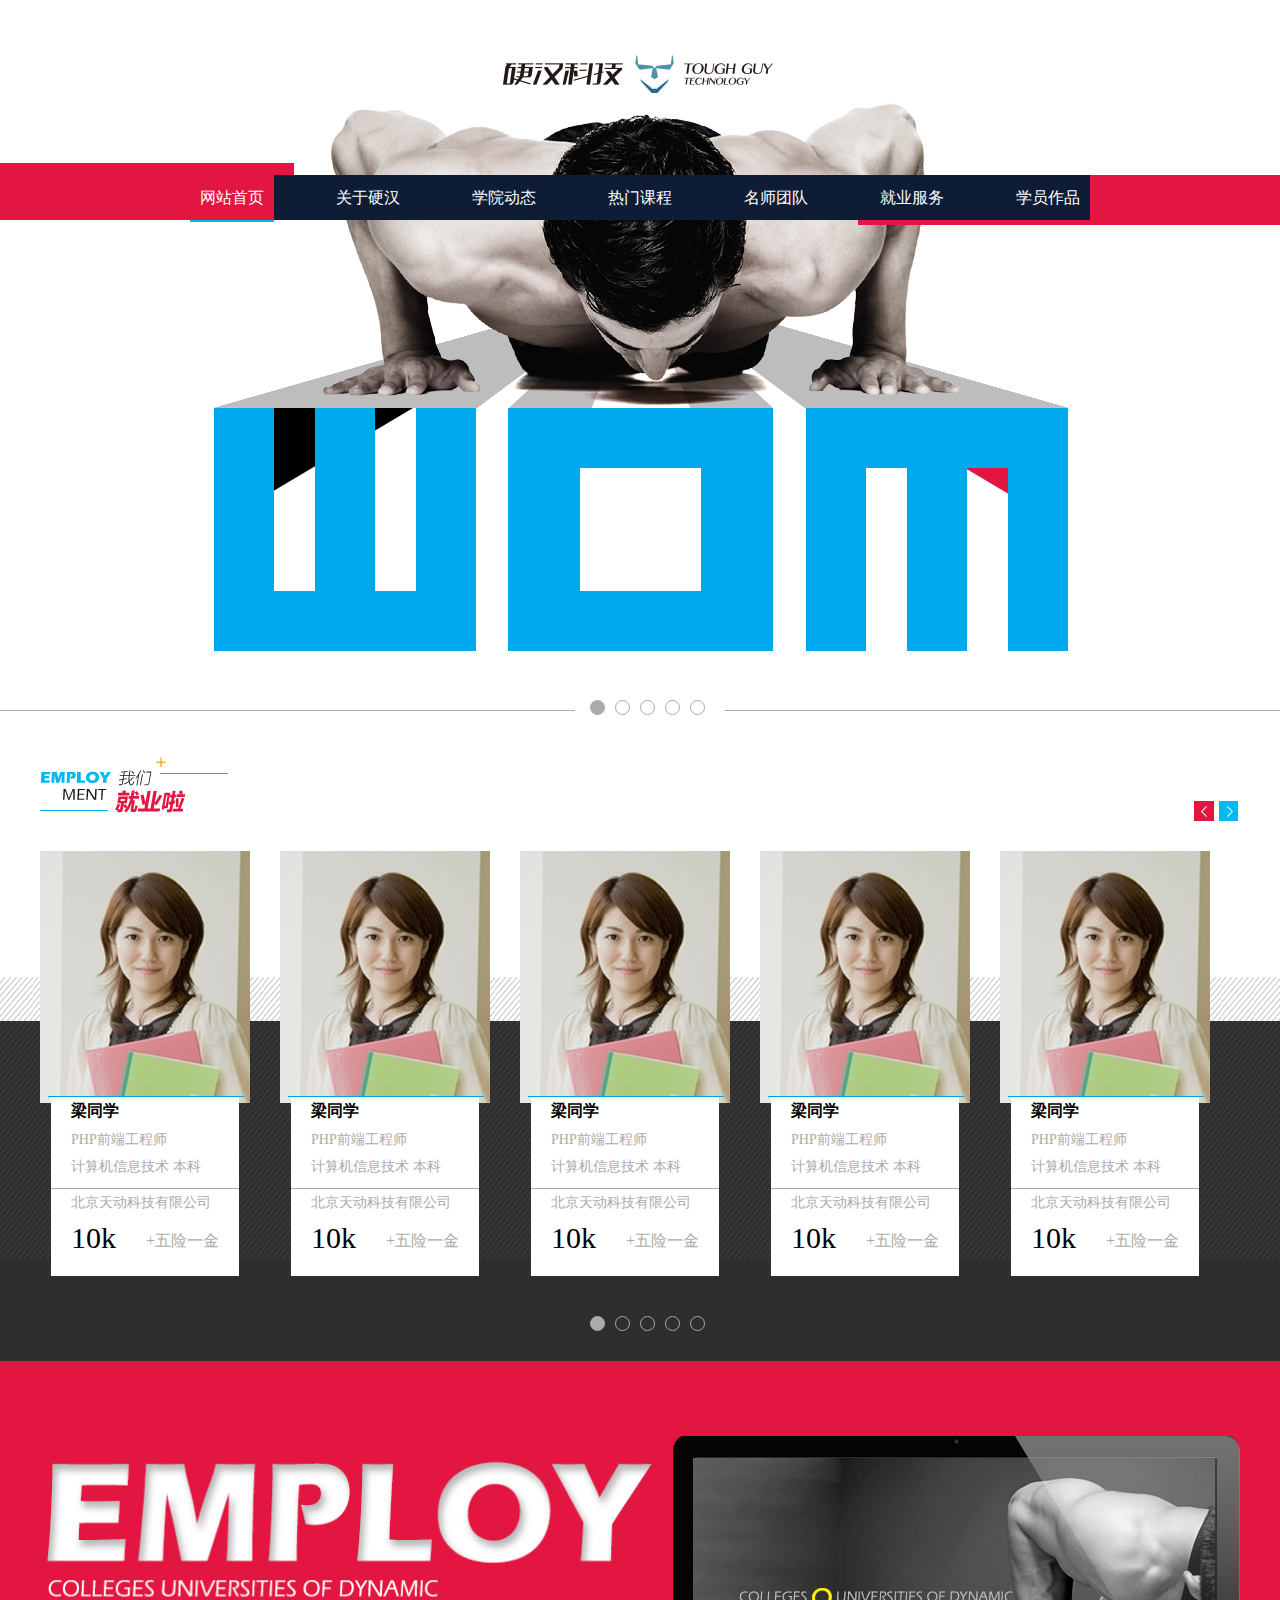
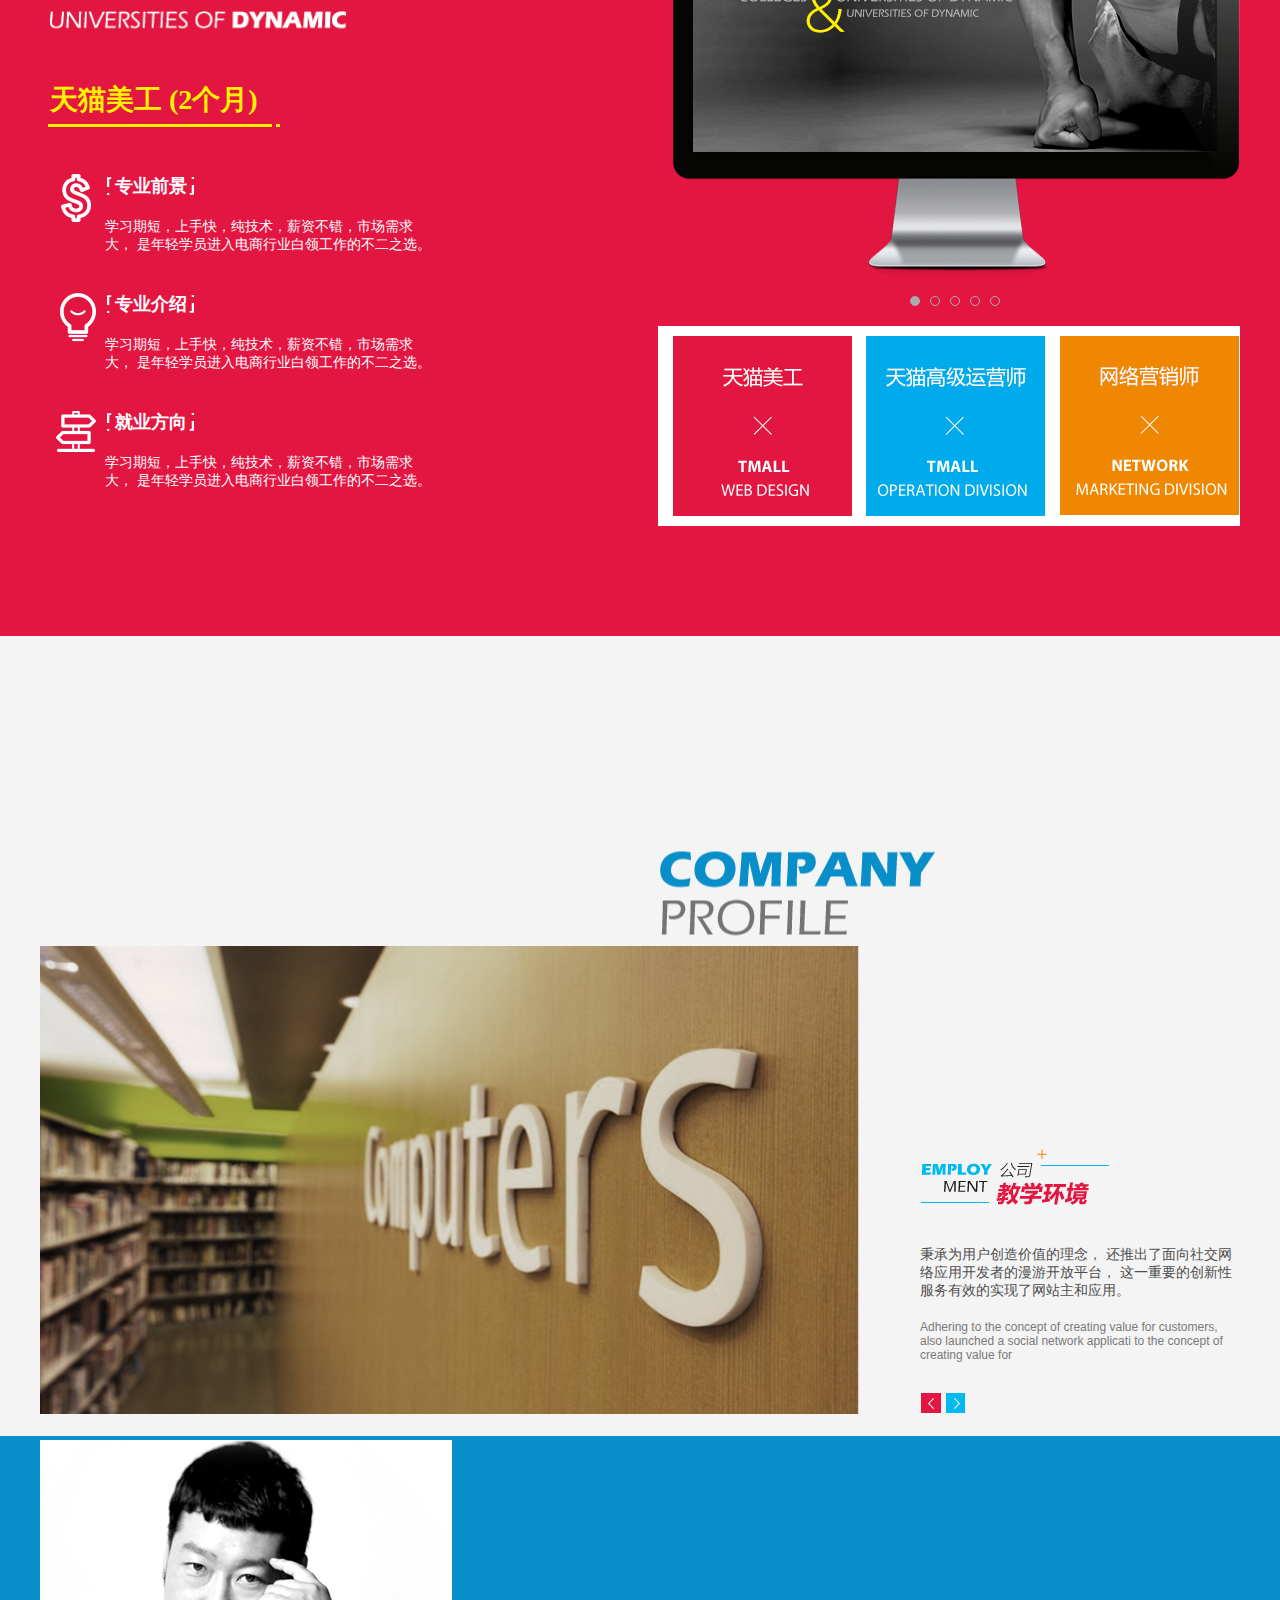
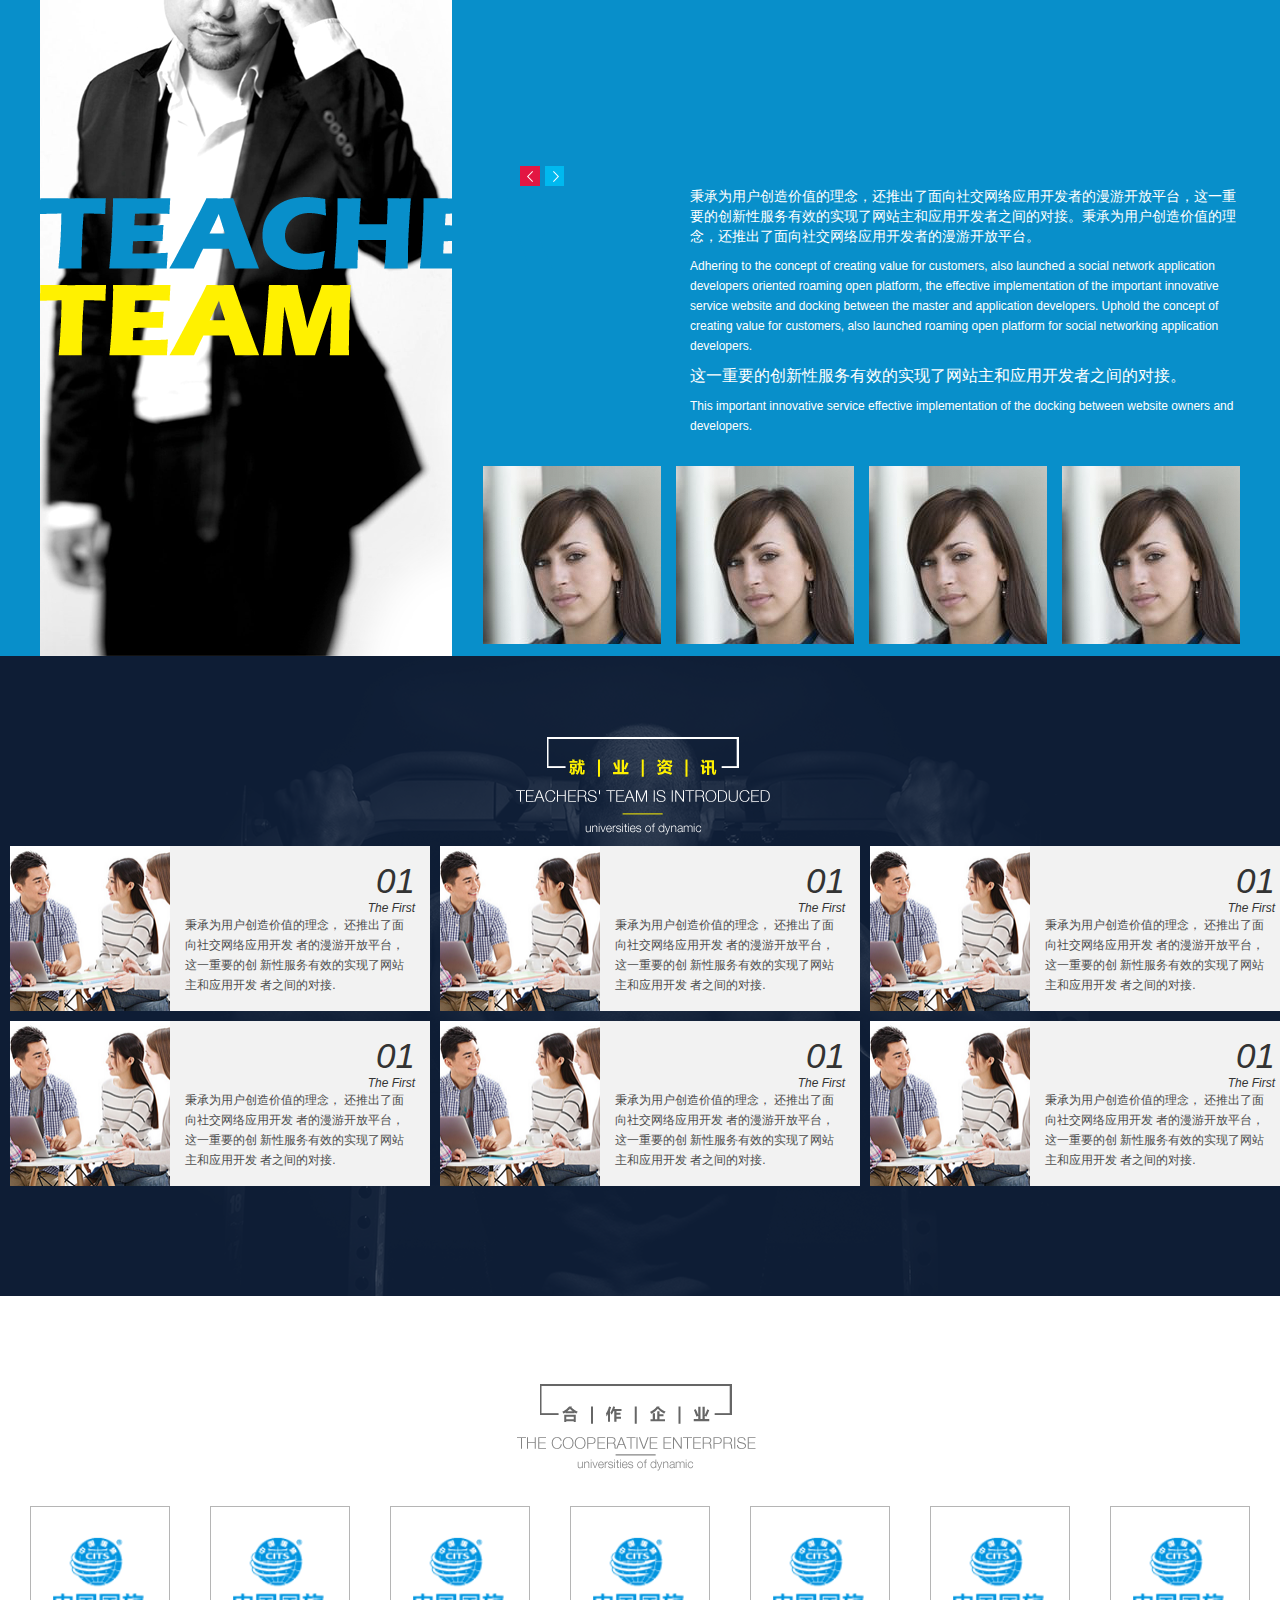
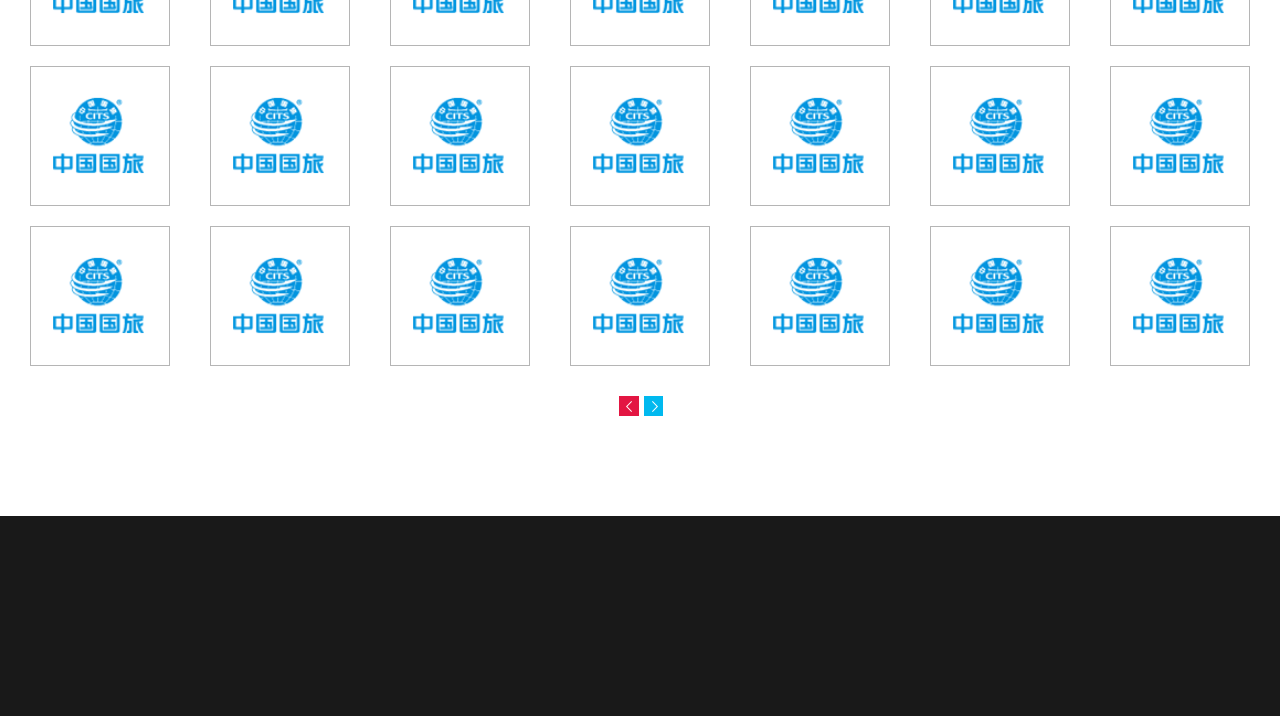
<file: index.html>
<!DOCTYPE html PUBLIC "-//W3C//DTD XHTML 1.1//EN" "http://www.w3.org/TR/xhtml11/DTD/xhtml11.dtd">
<html xmlns="http://www.w3.org/1999/xhtml" xml:lang="en">
<head>
	<meta http-equiv="Content-Type" content="text/html;charset=UTF-8">
	<title>硬汉科技tmall平台</title>
	<meta name="renderer" content="webkit"/>
	<meta http-equiv="X-UA-Compatible" content="IE=Edge"/>
	<link rel="stylesheet" href="css/reset.css" />
    <link rel="stylesheet" href="css/index.css">
	<script src="js/jquery.min.js"></script>
</head>
<body>
<!--头部开始-->
 <!--logo  start-->
 <div class="lx_logo">
     <a href="#">
         <img src="images/lx/lx_logo.png" alt="">
     </a>
 </div>
 <!--logo end-->
 <!--banner start-->
  <div class="lx_bannerWin">
      <!-- banner 导航 -->
      <div class="lx_nav">
           <!--装饰 -->
          <div class="lx_navLeft"></div>
          <div class="lx_navRight"></div>
          <!-- 导航内容 -->
          <ul class="lx_navList">
              <!-- 选中状态 加 .hot -->
              <li class="lx_listHot" style="background:#e31642"><a href="#">网站首页</a></li>
              <li><a href="#">关于硬汉</a></li>
              <li><a href="#">学院动态</a></li>
              <li><a href="#">热门课程</a></li>
              <li><a href="#">名师团队</a></li>
              <li><a href="#">就业服务</a></li>
              <li><a href="#">学员作品</a></li>
          </ul>

      </div>
      <!-- banner  图片-->
      <div class="lx_bannerBox">
          <a href="#"><img src="images/lx/lx_banner.png" alt=""></a>
          <a href="#"><img src="images/lx/lx_banner.png" alt=""></a>
          <a href="#"><img src="images/lx/lx_banner.png" alt=""></a>
          <a href="#"><img src="images/lx/lx_banner.png" alt=""></a>
          <a href="#"><img src="images/lx/lx_banner.png" alt=""></a>
      </div>
      <!-- 按钮-->
      <ul class="lx_btn">
          <li class="lx_btnHot"></li>
          <li></li>
          <li></li>
          <li></li>
          <li></li>
      </ul>
  </div>
 <!--banner end-->
 <!--我们就业了-->
     <div class="lx_employ">
         <div class="lx_employCon">
             <!-- 标题 -->
              <div class="lx_conTit">
                  <div class="lx_dirBtn">
                      <div class="lx_btnL"></div>
                      <div class="lx_btnR"></div>
                  </div>
              </div>
             <!-- 轮播学生 -->
              <ul class="lx_emBannerbox">
                  <!-- 每一屏学生 -->
                 <li class="lx_emBoxlist">
                        <!-- 每一个学生 -->
                     <div class="lx_person">
                         <!-- 学生照片 -->
                         <a href="#" class="lx_personPho">
                             <img src="images/lx/lx_jyxy.png" alt="">
                         </a>
                         <!-- 学生信息 -->
                         <div class="lx_personInfo">
                              <div class="lx_border"></div>
                              <div class="lx_personName">
                                  <a href="#">
                                      梁同学
                                  </a>
                              </div>
                              <div class="lx_personWork">
                                  PHP前端工程师
                              </div>
                              <div class="lx_personEdu">
                                  计算机信息技术 本科
                              </div>
                              <div class="lx_personCom">
                                  北京天动科技有限公司
                              </div>
                              <div class="lx_personSal">
                                  10k  <span>+五险一金</span>
                              </div>
                         </div>
                     </div>
                     <div class="lx_person">
                         <!-- 学生照片 -->
                         <a href="#" class="lx_personPho">
                             <img src="images/lx/lx_jyxy.png" alt="">
                         </a>
                         <!-- 学生信息 -->
                         <div class="lx_personInfo">
                              <div class="lx_border"></div>
                              <div class="lx_personName">
                                  <a href="#">
                                      梁同学
                                  </a>
                              </div>
                              <div class="lx_personWork">
                                  PHP前端工程师
                              </div>
                              <div class="lx_personEdu">
                                  计算机信息技术 本科
                              </div>
                              <div class="lx_personCom">
                                  北京天动科技有限公司
                              </div>
                              <div class="lx_personSal">
                                  10k  <span>+五险一金</span>
                              </div>
                         </div>
                     </div>
                     <div class="lx_person">
                         <!-- 学生照片 -->
                         <a href="#" class="lx_personPho">
                             <img src="images/lx/lx_jyxy.png" alt="">
                         </a>
                         <!-- 学生信息 -->
                         <div class="lx_personInfo">
                              <div class="lx_border"></div>
                              <div class="lx_personName">
                                  <a href="#">
                                      梁同学
                                  </a>
                              </div>
                              <div class="lx_personWork">
                                  PHP前端工程师
                              </div>
                              <div class="lx_personEdu">
                                  计算机信息技术 本科
                              </div>
                              <div class="lx_personCom">
                                  北京天动科技有限公司
                              </div>
                              <div class="lx_personSal">
                                  10k  <span>+五险一金</span>
                              </div>
                         </div>
                     </div>
                     <div class="lx_person">
                         <!-- 学生照片 -->
                         <a href="#" class="lx_personPho">
                             <img src="images/lx/lx_jyxy.png" alt="">
                         </a>
                         <!-- 学生信息 -->
                         <div class="lx_personInfo">
                              <div class="lx_border"></div>
                              <div class="lx_personName">
                                  <a href="#">
                                      梁同学
                                  </a>
                              </div>
                              <div class="lx_personWork">
                                  PHP前端工程师
                              </div>
                              <div class="lx_personEdu">
                                  计算机信息技术 本科
                              </div>
                              <div class="lx_personCom">
                                  北京天动科技有限公司
                              </div>
                              <div class="lx_personSal">
                                  10k  <span>+五险一金</span>
                              </div>
                         </div>
                     </div>
                     <div class="lx_person lx_personF">
                         <!-- 学生照片 -->
                         <a href="#" class="lx_personPho">
                             <img src="images/lx/lx_jyxy.png" alt="">
                         </a>
                         <!-- 学生信息 -->
                         <div class="lx_personInfo">
                              <div class="lx_border"></div>
                              <div class="lx_personName">
                                  <a href="#">
                                      梁同学
                                  </a>
                              </div>
                              <div class="lx_personWork">
                                  PHP前端工程师
                              </div>
                              <div class="lx_personEdu">
                                  计算机信息技术 本科
                              </div>
                              <div class="lx_personCom">
                                  北京天动科技有限公司
                              </div>
                              <div class="lx_personSal">
                                  10k  <span>+五险一金</span>
                              </div>
                         </div>
                     </div>
                 </li>
                  <!-- 每一屏学生 -->
                  <!-- 每一屏学生 -->
                  <li class="lx_emBoxlist">
                      <!-- 每一个学生 -->
                      <div class="lx_person">
                          <!-- 学生照片 -->
                          <a href="#" class="lx_personPho">
                              <img src="images/lx/lx_jyxy.png" alt="">
                          </a>
                          <!-- 学生信息 -->
                          <div class="lx_personInfo">
                              <div class="lx_border"></div>
                              <div class="lx_personName">
                                  <a href="#">
                                      梁同学
                                  </a>
                              </div>
                              <div class="lx_personWork">
                                  PHP前端工程师
                              </div>
                              <div class="lx_personEdu">
                                  计算机信息技术 本科
                              </div>
                              <div class="lx_personCom">
                                  北京天动科技有限公司
                              </div>
                              <div class="lx_personSal">
                                  10k  <span>+五险一金</span>
                              </div>
                          </div>
                      </div>
                      <div class="lx_person">
                          <!-- 学生照片 -->
                          <a href="#" class="lx_personPho">
                              <img src="images/lx/lx_jyxy.png" alt="">
                          </a>
                          <!-- 学生信息 -->
                          <div class="lx_personInfo">
                              <div class="lx_border"></div>
                              <div class="lx_personName">
                                  <a href="#">
                                      梁同学
                                  </a>
                              </div>
                              <div class="lx_personWork">
                                  PHP前端工程师
                              </div>
                              <div class="lx_personEdu">
                                  计算机信息技术 本科
                              </div>
                              <div class="lx_personCom">
                                  北京天动科技有限公司
                              </div>
                              <div class="lx_personSal">
                                  10k  <span>+五险一金</span>
                              </div>
                          </div>
                      </div>
                      <div class="lx_person">
                          <!-- 学生照片 -->
                          <a href="#" class="lx_personPho">
                              <img src="images/lx/lx_jyxy.png" alt="">
                          </a>
                          <!-- 学生信息 -->
                          <div class="lx_personInfo">
                              <div class="lx_border"></div>
                              <div class="lx_personName">
                                  <a href="#">
                                      梁同学
                                  </a>
                              </div>
                              <div class="lx_personWork">
                                  PHP前端工程师
                              </div>
                              <div class="lx_personEdu">
                                  计算机信息技术 本科
                              </div>
                              <div class="lx_personCom">
                                  北京天动科技有限公司
                              </div>
                              <div class="lx_personSal">
                                  10k  <span>+五险一金</span>
                              </div>
                          </div>
                      </div>
                      <div class="lx_person">
                          <!-- 学生照片 -->
                          <a href="#" class="lx_personPho">
                              <img src="images/lx/lx_jyxy.png" alt="">
                          </a>
                          <!-- 学生信息 -->
                          <div class="lx_personInfo">
                              <div class="lx_border"></div>
                              <div class="lx_personName">
                                  <a href="#">
                                      梁同学
                                  </a>
                              </div>
                              <div class="lx_personWork">
                                  PHP前端工程师
                              </div>
                              <div class="lx_personEdu">
                                  计算机信息技术 本科
                              </div>
                              <div class="lx_personCom">
                                  北京天动科技有限公司
                              </div>
                              <div class="lx_personSal">
                                  10k  <span>+五险一金</span>
                              </div>
                          </div>
                      </div>
                      <div class="lx_person lx_personF">
                          <!-- 学生照片 -->
                          <a href="#" class="lx_personPho">
                              <img src="images/lx/lx_jyxy.png" alt="">
                          </a>
                          <!-- 学生信息 -->
                          <div class="lx_personInfo">
                              <div class="lx_border"></div>
                              <div class="lx_personName">
                                  <a href="#">
                                      梁同学
                                  </a>
                              </div>
                              <div class="lx_personWork">
                                  PHP前端工程师
                              </div>
                              <div class="lx_personEdu">
                                  计算机信息技术 本科
                              </div>
                              <div class="lx_personCom">
                                  北京天动科技有限公司
                              </div>
                              <div class="lx_personSal">
                                  10k  <span>+五险一金</span>
                              </div>
                          </div>
                      </div>
                  </li>
                  <!-- 每一屏学生 -->
                  <!-- 每一屏学生 -->
                  <li class="lx_emBoxlist">
                      <!-- 每一个学生 -->
                      <div class="lx_person">
                          <!-- 学生照片 -->
                          <a href="#" class="lx_personPho">
                              <img src="images/lx/lx_jyxy.png" alt="">
                          </a>
                          <!-- 学生信息 -->
                          <div class="lx_personInfo">
                              <div class="lx_border"></div>
                              <div class="lx_personName">
                                  <a href="#">
                                      梁同学
                                  </a>
                              </div>
                              <div class="lx_personWork">
                                  PHP前端工程师
                              </div>
                              <div class="lx_personEdu">
                                  计算机信息技术 本科
                              </div>
                              <div class="lx_personCom">
                                  北京天动科技有限公司
                              </div>
                              <div class="lx_personSal">
                                  10k  <span>+五险一金</span>
                              </div>
                          </div>
                      </div>
                      <div class="lx_person">
                          <!-- 学生照片 -->
                          <a href="#" class="lx_personPho">
                              <img src="images/lx/lx_jyxy.png" alt="">
                          </a>
                          <!-- 学生信息 -->
                          <div class="lx_personInfo">
                              <div class="lx_border"></div>
                              <div class="lx_personName">
                                  <a href="#">
                                      梁同学
                                  </a>
                              </div>
                              <div class="lx_personWork">
                                  PHP前端工程师
                              </div>
                              <div class="lx_personEdu">
                                  计算机信息技术 本科
                              </div>
                              <div class="lx_personCom">
                                  北京天动科技有限公司
                              </div>
                              <div class="lx_personSal">
                                  10k  <span>+五险一金</span>
                              </div>
                          </div>
                      </div>
                      <div class="lx_person">
                          <!-- 学生照片 -->
                          <a href="#" class="lx_personPho">
                              <img src="images/lx/lx_jyxy.png" alt="">
                          </a>
                          <!-- 学生信息 -->
                          <div class="lx_personInfo">
                              <div class="lx_border"></div>
                              <div class="lx_personName">
                                  <a href="#">
                                      梁同学
                                  </a>
                              </div>
                              <div class="lx_personWork">
                                  PHP前端工程师
                              </div>
                              <div class="lx_personEdu">
                                  计算机信息技术 本科
                              </div>
                              <div class="lx_personCom">
                                  北京天动科技有限公司
                              </div>
                              <div class="lx_personSal">
                                  10k  <span>+五险一金</span>
                              </div>
                          </div>
                      </div>
                      <div class="lx_person">
                          <!-- 学生照片 -->
                          <a href="#" class="lx_personPho">
                              <img src="images/lx/lx_jyxy.png" alt="">
                          </a>
                          <!-- 学生信息 -->
                          <div class="lx_personInfo">
                              <div class="lx_border"></div>
                              <div class="lx_personName">
                                  <a href="#">
                                      梁同学
                                  </a>
                              </div>
                              <div class="lx_personWork">
                                  PHP前端工程师
                              </div>
                              <div class="lx_personEdu">
                                  计算机信息技术 本科
                              </div>
                              <div class="lx_personCom">
                                  北京天动科技有限公司
                              </div>
                              <div class="lx_personSal">
                                  10k  <span>+五险一金</span>
                              </div>
                          </div>
                      </div>
                      <div class="lx_person lx_personF">
                          <!-- 学生照片 -->
                          <a href="#" class="lx_personPho">
                              <img src="images/lx/lx_jyxy.png" alt="">
                          </a>
                          <!-- 学生信息 -->
                          <div class="lx_personInfo">
                              <div class="lx_border"></div>
                              <div class="lx_personName">
                                  <a href="#">
                                      梁同学
                                  </a>
                              </div>
                              <div class="lx_personWork">
                                  PHP前端工程师
                              </div>
                              <div class="lx_personEdu">
                                  计算机信息技术 本科
                              </div>
                              <div class="lx_personCom">
                                  北京天动科技有限公司
                              </div>
                              <div class="lx_personSal">
                                  10k  <span>+五险一金</span>
                              </div>
                          </div>
                      </div>
                  </li>
                  <!-- 每一屏学生 -->
                  <!-- 每一屏学生 -->
                  <li class="lx_emBoxlist">
                      <!-- 每一个学生 -->
                      <div class="lx_person">
                          <!-- 学生照片 -->
                          <a href="#" class="lx_personPho">
                              <img src="images/lx/lx_jyxy.png" alt="">
                          </a>
                          <!-- 学生信息 -->
                          <div class="lx_personInfo">
                              <div class="lx_border"></div>
                              <div class="lx_personName">
                                  <a href="#">
                                      梁同学
                                  </a>
                              </div>
                              <div class="lx_personWork">
                                  PHP前端工程师
                              </div>
                              <div class="lx_personEdu">
                                  计算机信息技术 本科
                              </div>
                              <div class="lx_personCom">
                                  北京天动科技有限公司
                              </div>
                              <div class="lx_personSal">
                                  10k  <span>+五险一金</span>
                              </div>
                          </div>
                      </div>
                      <div class="lx_person">
                          <!-- 学生照片 -->
                          <a href="#" class="lx_personPho">
                              <img src="images/lx/lx_jyxy.png" alt="">
                          </a>
                          <!-- 学生信息 -->
                          <div class="lx_personInfo">
                              <div class="lx_border"></div>
                              <div class="lx_personName">
                                  <a href="#">
                                      梁同学
                                  </a>
                              </div>
                              <div class="lx_personWork">
                                  PHP前端工程师
                              </div>
                              <div class="lx_personEdu">
                                  计算机信息技术 本科
                              </div>
                              <div class="lx_personCom">
                                  北京天动科技有限公司
                              </div>
                              <div class="lx_personSal">
                                  10k  <span>+五险一金</span>
                              </div>
                          </div>
                      </div>
                      <div class="lx_person">
                          <!-- 学生照片 -->
                          <a href="#" class="lx_personPho">
                              <img src="images/lx/lx_jyxy.png" alt="">
                          </a>
                          <!-- 学生信息 -->
                          <div class="lx_personInfo">
                              <div class="lx_border"></div>
                              <div class="lx_personName">
                                  <a href="#">
                                      梁同学
                                  </a>
                              </div>
                              <div class="lx_personWork">
                                  PHP前端工程师
                              </div>
                              <div class="lx_personEdu">
                                  计算机信息技术 本科
                              </div>
                              <div class="lx_personCom">
                                  北京天动科技有限公司
                              </div>
                              <div class="lx_personSal">
                                  10k  <span>+五险一金</span>
                              </div>
                          </div>
                      </div>
                      <div class="lx_person">
                          <!-- 学生照片 -->
                          <a href="#" class="lx_personPho">
                              <img src="images/lx/lx_jyxy.png" alt="">
                          </a>
                          <!-- 学生信息 -->
                          <div class="lx_personInfo">
                              <div class="lx_border"></div>
                              <div class="lx_personName">
                                  <a href="#">
                                      梁同学
                                  </a>
                              </div>
                              <div class="lx_personWork">
                                  PHP前端工程师
                              </div>
                              <div class="lx_personEdu">
                                  计算机信息技术 本科
                              </div>
                              <div class="lx_personCom">
                                  北京天动科技有限公司
                              </div>
                              <div class="lx_personSal">
                                  10k  <span>+五险一金</span>
                              </div>
                          </div>
                      </div>
                      <div class="lx_person lx_personF">
                          <!-- 学生照片 -->
                          <a href="#" class="lx_personPho">
                              <img src="images/lx/lx_jyxy.png" alt="">
                          </a>
                          <!-- 学生信息 -->
                          <div class="lx_personInfo">
                              <div class="lx_border"></div>
                              <div class="lx_personName">
                                  <a href="#">
                                      梁同学
                                  </a>
                              </div>
                              <div class="lx_personWork">
                                  PHP前端工程师
                              </div>
                              <div class="lx_personEdu">
                                  计算机信息技术 本科
                              </div>
                              <div class="lx_personCom">
                                  北京天动科技有限公司
                              </div>
                              <div class="lx_personSal">
                                  10k  <span>+五险一金</span>
                              </div>
                          </div>
                      </div>
                  </li>
                  <!-- 每一屏学生 -->
                  <!-- 每一屏学生 -->
                  <li class="lx_emBoxlist">
                      <!-- 每一个学生 -->
                      <div class="lx_person">
                          <!-- 学生照片 -->
                          <a href="#" class="lx_personPho">
                              <img src="images/lx/lx_jyxy.png" alt="">
                          </a>
                          <!-- 学生信息 -->
                          <div class="lx_personInfo">
                              <div class="lx_border"></div>
                              <div class="lx_personName">
                                  <a href="#">
                                      梁同学
                                  </a>
                              </div>
                              <div class="lx_personWork">
                                  PHP前端工程师
                              </div>
                              <div class="lx_personEdu">
                                  计算机信息技术 本科
                              </div>
                              <div class="lx_personCom">
                                  北京天动科技有限公司
                              </div>
                              <div class="lx_personSal">
                                  10k  <span>+五险一金</span>
                              </div>
                          </div>
                      </div>
                      <div class="lx_person">
                          <!-- 学生照片 -->
                          <a href="#" class="lx_personPho">
                              <img src="images/lx/lx_jyxy.png" alt="">
                          </a>
                          <!-- 学生信息 -->
                          <div class="lx_personInfo">
                              <div class="lx_border"></div>
                              <div class="lx_personName">
                                  <a href="#">
                                      梁同学
                                  </a>
                              </div>
                              <div class="lx_personWork">
                                  PHP前端工程师
                              </div>
                              <div class="lx_personEdu">
                                  计算机信息技术 本科
                              </div>
                              <div class="lx_personCom">
                                  北京天动科技有限公司
                              </div>
                              <div class="lx_personSal">
                                  10k  <span>+五险一金</span>
                              </div>
                          </div>
                      </div>
                      <div class="lx_person">
                          <!-- 学生照片 -->
                          <a href="#" class="lx_personPho">
                              <img src="images/lx/lx_jyxy.png" alt="">
                          </a>
                          <!-- 学生信息 -->
                          <div class="lx_personInfo">
                              <div class="lx_border"></div>
                              <div class="lx_personName">
                                  <a href="#">
                                      梁同学
                                  </a>
                              </div>
                              <div class="lx_personWork">
                                  PHP前端工程师
                              </div>
                              <div class="lx_personEdu">
                                  计算机信息技术 本科
                              </div>
                              <div class="lx_personCom">
                                  北京天动科技有限公司
                              </div>
                              <div class="lx_personSal">
                                  10k  <span>+五险一金</span>
                              </div>
                          </div>
                      </div>
                      <div class="lx_person">
                          <!-- 学生照片 -->
                          <a href="#" class="lx_personPho">
                              <img src="images/lx/lx_jyxy.png" alt="">
                          </a>
                          <!-- 学生信息 -->
                          <div class="lx_personInfo">
                              <div class="lx_border"></div>
                              <div class="lx_personName">
                                  <a href="#">
                                      梁同学
                                  </a>
                              </div>
                              <div class="lx_personWork">
                                  PHP前端工程师
                              </div>
                              <div class="lx_personEdu">
                                  计算机信息技术 本科
                              </div>
                              <div class="lx_personCom">
                                  北京天动科技有限公司
                              </div>
                              <div class="lx_personSal">
                                  10k  <span>+五险一金</span>
                              </div>
                          </div>
                      </div>
                      <div class="lx_person lx_personF">
                          <!-- 学生照片 -->
                          <a href="#" class="lx_personPho">
                              <img src="images/lx/lx_jyxy.png" alt="">
                          </a>
                          <!-- 学生信息 -->
                          <div class="lx_personInfo">
                              <div class="lx_border"></div>
                              <div class="lx_personName">
                                  <a href="#">
                                      梁同学
                                  </a>
                              </div>
                              <div class="lx_personWork">
                                  PHP前端工程师
                              </div>
                              <div class="lx_personEdu">
                                  计算机信息技术 本科
                              </div>
                              <div class="lx_personCom">
                                  北京天动科技有限公司
                              </div>
                              <div class="lx_personSal">
                                  10k  <span>+五险一金</span>
                              </div>
                          </div>
                      </div>
                  </li>
                  <!-- 每一屏学生 -->
              </ul>
             <!-- 轮播按钮 -->
              <ul class="lx_embtn">
                  <li class="lx_btnHot"></li>
                  <li></li>
                  <li></li>
                  <li></li>
                  <li></li>
              </ul>
         </div>
     </div>
 <!--我们就业了-->
<!-- 天猫美工 天猫高级运营师 网络营销师-->
<div class="lx_dyn">
    <div class="lx_dynCon">
        <!--标题图片 -->
        <div class="lx_dynTit">
            <img src="./images/lx/lx_employTit.png" alt="">
        </div>
        <!-- 电视轮播 -->
        <div class="lx_dynTV">
             <div class="lx_tvBox">
                 <!-- 装饰-->
                 <img src="images/lx/lx_tvBg.png" alt="" class="lx_tvBg">
                 <!-- 电视展示 -->
                 <ul class="lx_tvShow">
                     <!-- 每一屏幕-->
                     <li>
                         <a href="#">
                             <img src="images/lx/lx_tvShow.png" alt="">
                         </a>
                     </li>
                     <!-- 每一屏幕-->
                     <li>
                         <a href="#">
                             <img src="images/lx/lx_tvShow.png" alt="">
                         </a>
                     </li>
                     <!-- 每一屏幕-->
                     <li>
                         <a href="#">
                             <img src="images/lx/lx_tvShow.png" alt="">
                         </a>
                     </li>
                     <!-- 每一屏幕-->
                     <li>
                         <a href="#">
                             <img src="images/lx/lx_tvShow.png" alt="">
                         </a>
                     </li>
                     <!-- 每一屏幕-->
                     <li>
                         <a href="#">
                             <img src="images/lx/lx_tvShow.png" alt="">
                         </a>
                     </li>
                 </ul>
             </div>
             <ul class="lx_tvBtn">
                 <li class="lx_btnHot"></li>
                 <li></li>
                 <li></li>
                 <li></li>
                 <li></li>
             </ul>
        </div>
        <!-- 三个职业介绍 -->
        <div class="lx_dynCou">
            <!-- 三个职业具体信息-->
            <ul class="lx_couInfo">
                 <!-- 每一个具体信息-->
                <li class="lx_hide">
                   <h3><a href="#">天猫美工 (2个月)</a></h3>
                    <div class="lx_zyqj">
                        <h4>专业前景 </h4>
                        学习期短，上手快，纯技术，薪资不错，市场需求大，
                        是年轻学员进入电商行业白领工作的不二之选。
                    </div>
                    <div class="lx_zyjs">
                        <h4>专业介绍 </h4>
                        学习期短，上手快，纯技术，薪资不错，市场需求大，
                        是年轻学员进入电商行业白领工作的不二之选。
                    </div>
                    <div class="lx_jyfx">
                        <h4>就业方向 </h4>
                        学习期短，上手快，纯技术，薪资不错，市场需求大，
                        是年轻学员进入电商行业白领工作的不二之选。
                    </div>
                </li>
                <!-- 每一个具体信息-->
                <li class="lx_hide">
                    <h3><a href="#">天猫美工 (2个月)</a></h3>
                    <div class="lx_zyqj">
                        <h4>专业前景 </h4>
                        学习期短，上手快，纯技术，薪资不错，市场需求大，
                        是年轻学员进入电商行业白领工作的不二之选。
                    </div>
                    <div class="lx_zyjs">
                        <h4>专业介绍 </h4>
                        学习期短，上手快，纯技术，薪资不错，市场需求大，
                        是年轻学员进入电商行业白领工作的不二之选。
                    </div>
                    <div class="lx_jyfx">
                        <h4>就业方向 </h4>
                        学习期短，上手快，纯技术，薪资不错，市场需求大，
                        是年轻学员进入电商行业白领工作的不二之选。
                    </div>
                </li>
                <!-- 每一个具体信息-->
                <li >
                    <h3><a href="#">天猫美工 (2个月)</a></h3>
                    <div class="lx_zyqj">
                        <h4>专业前景 </h4>
                        学习期短，上手快，纯技术，薪资不错，市场需求大，
                        是年轻学员进入电商行业白领工作的不二之选。
                    </div>
                    <div class="lx_zyjs">
                        <h4>专业介绍 </h4>
                        学习期短，上手快，纯技术，薪资不错，市场需求大，
                        是年轻学员进入电商行业白领工作的不二之选。
                    </div>
                    <div class="lx_jyfx">
                        <h4>就业方向 </h4>
                        学习期短，上手快，纯技术，薪资不错，市场需求大，
                        是年轻学员进入电商行业白领工作的不二之选。
                    </div>
                </li>
            </ul>
            <!-- 三个职业对应按钮-->
            <div class="lx_couBtn">
                <!--此处a不需要链接-->
                <a href="javascript:void(0);">
                    <img src="images/lx/lx_wd.png" alt="">
                </a>
                <a href="javascript:void(0);">
                    <img src="images/lx/lx_od.png" alt="">
                </a>
                <a href="javascript:void(0);">
                    <img src="images/lx/lx_md.png" alt="">
                </a>
            </div>
        </div>
    </div>
</div>
<!-- 天猫美工 天猫高级运营师 网络营销师-->
<!-- 公司教学环境-->
 <div class="lx_pro">
    <div class="lx_proCon">
        <!-- 标题 -->
         <div class="lx_proTit"></div>
        <!-- 图片-->
         <ul class="lx_proBox">
             <li><a href="#"><img src="images/lx/lx_comPro.png" alt=""></a></li>
             <li><a href="#"><img src="images/lx/lx_comPro.png" alt=""></a></li>
             <li><a href="#"><img src="images/lx/lx_comPro.png" alt=""></a></li>
             <li><a href="#"><img src="images/lx/lx_comPro.png" alt=""></a></li>
         </ul>
        <div class="lx_proInfo">
            <!-- 标题图片 -->
            <div class="lx_infoTit"></div>
            <div class="lx_infoIntro">
                秉承为用户创造价值的理念，
                还推出了面向社交网络应用开发者的漫游开放平台，
                这一重要的创新性服务有效的实现了网站主和应用。
            </div>
            <div class="lx_infoIntroE">
                Adhering to the concept of creating value
                for customers, also launched a social
                network applicati
                to the concept of creating value for
            </div>
        </div>
        <div class="lx_dirBtn">
            <div class="lx_btnL"></div>
            <div class="lx_btnR"></div>
        </div>
    </div>
 </div>
<!-- 公司教学环境-->
<!-- 教师团队-->
     <div class="lx_teac">
         <div class="lx_teacCon">
             <!-- 标题图片 -->
            <div class="lx_teacTit">
                <!-- 按钮 -->
                <div class="lx_dirBtn">
                    <div class="lx_btnL"></div>
                    <div class="lx_btnR"></div>
                </div>
            </div>
             <!-- 教师理念   教师理念和理念重要性 及对应翻译-->
             <div class="lx_teacIdea">
                <p class="lx_idea">
                    秉承为用户创造价值的理念，还推出了面向社交网络应用开发者的漫游开放平台，这一重要的创新性服务有效的实现了网站主和应用开发者之间的对接。秉承为用户创造价值的理念，还推出了面向社交网络应用开发者的漫游开放平台。
                </p>
                <p class="lx_ideaE">
                    Adhering to the concept of creating value for customers, also launched a social network application developers oriented roaming open platform, the effective implementation of the important innovative service website and docking between the master and application developers. Uphold the concept of creating value for customers, also launched roaming open platform for social networking application developers.
                </p>
                 <p class="lx_ideaImp">
                     这一重要的创新性服务有效的实现了网站主和应用开发者之间的对接。
                 </p>
                 <p class="lx_ideaE">
                     This important innovative service effective implementation of the docking between website owners and developers.
                 </p>
             </div>
             <!-- 教师团队 -->
             <div class="lx_teacTeam">
                  <!--每一个组 -->
                  <div class="lx_teacGro">
                      <!-- 该组组长-->
                     <div class="lx_groLea">
                         <a href="#">
                             <img src="images/lx/lx_groLea.png" alt="">
                         </a>
                     </div>
                      <!-- 组员  4个-->
                     <div class="lx_groMen">
                         <a href="#"><img src="images/lx/lx_groMem.png" alt=""></a>
                         <a href="#"><img src="images/lx/lx_groMem.png" alt=""></a>
                         <a href="#"><img src="images/lx/lx_groMem.png" alt=""></a>
                         <a href="#"><img src="images/lx/lx_groMem.png" alt=""></a>
                     </div>
                  </div>
                  <div class="lx_teacGro">
                      <!-- 该组组长-->
                     <div class="lx_groLea">
                         <a href="#">
                             <img src="images/lx/lx_groLea.png" alt="">
                         </a>
                     </div>
                      <!-- 组员  4个-->
                     <div class="lx_groMen">
                         <a href="#"><img src="images/lx/lx_groMem.png" alt=""></a>
                         <a href="#"><img src="images/lx/lx_groMem.png" alt=""></a>
                         <a href="#"><img src="images/lx/lx_groMem.png" alt=""></a>
                         <a href="#"><img src="images/lx/lx_groMem.png" alt=""></a>
                     </div>
                  </div>
                  <div class="lx_teacGro">
                      <!-- 该组组长-->
                     <div class="lx_groLea">
                         <a href="#">
                             <img src="images/lx/lx_groLea.png" alt="">
                         </a>
                     </div>
                      <!-- 组员  4个-->
                     <div class="lx_groMen">
                         <a href="#"><img src="images/lx/lx_groMem.png" alt=""></a>
                         <a href="#"><img src="images/lx/lx_groMem.png" alt=""></a>
                         <a href="#"><img src="images/lx/lx_groMem.png" alt=""></a>
                         <a href="#"><img src="images/lx/lx_groMem.png" alt=""></a>
                     </div>
                  </div>
             </div>
         </div>
     </div>
<!-- 教师团队-->
<!-- 就业咨询-->
     <div class="lx_zx">
         <div class="lx_zxCon">
             <!--标题图片 -->
             <div class="lx_zxTit"></div>
             <!-- 六条信息-->
             <ul class="lx_zxItem">
                 <li>
                     <a href="#">
                         <img src="images/lx/lx_jydt.png" alt="">
                         <div>
                             <span>
                                 <em style="font-size: 35px">01</em><br>
                                 The First
                             </span>
                             <p>
                                 秉承为用户创造价值的理念，
                                 还推出了面向社交网络应用开发
                                 者的漫游开放平台，这一重要的创
                                 新性服务有效的实现了网站主和应用开发
                                 者之间的对接.
                             </p>
                         </div>
                     </a>

                 </li>
                 <li>
                     <a href="#">
                         <img src="images/lx/lx_jydt.png" alt="">
                         <div>
                             <span>
                                 <em style="font-size: 35px">01</em><br>
                                 The First
                             </span>
                             <p>
                                 秉承为用户创造价值的理念，
                                 还推出了面向社交网络应用开发
                                 者的漫游开放平台，这一重要的创
                                 新性服务有效的实现了网站主和应用开发
                                 者之间的对接.
                             </p>
                         </div>
                     </a>

                 </li>
                 <li>
                     <a href="#">
                         <img src="images/lx/lx_jydt.png" alt="">
                         <div>
                             <span>
                                 <em style="font-size: 35px">01</em><br>
                                 The First
                             </span>
                             <p>
                                 秉承为用户创造价值的理念，
                                 还推出了面向社交网络应用开发
                                 者的漫游开放平台，这一重要的创
                                 新性服务有效的实现了网站主和应用开发
                                 者之间的对接.
                             </p>
                         </div>
                     </a>

                 </li>
                 <li>
                     <a href="#">
                         <img src="images/lx/lx_jydt.png" alt="">
                         <div>
                             <span>
                                 <em style="font-size: 35px">01</em><br>
                                 The First
                             </span>
                             <p>
                                 秉承为用户创造价值的理念，
                                 还推出了面向社交网络应用开发
                                 者的漫游开放平台，这一重要的创
                                 新性服务有效的实现了网站主和应用开发
                                 者之间的对接.
                             </p>
                         </div>
                     </a>

                 </li>
                 <li>
                     <a href="#">
                         <img src="images/lx/lx_jydt.png" alt="">
                         <div>
                             <span>
                                 <em style="font-size: 35px">01</em><br>
                                 The First
                             </span>
                             <p>
                                 秉承为用户创造价值的理念，
                                 还推出了面向社交网络应用开发
                                 者的漫游开放平台，这一重要的创
                                 新性服务有效的实现了网站主和应用开发
                                 者之间的对接.
                             </p>
                         </div>
                     </a>

                 </li>
                 <li>
                     <a href="#">
                         <img src="images/lx/lx_jydt.png" alt="">
                         <div>
                             <span>
                                 <em style="font-size: 35px">01</em><br>
                                 The First
                             </span>
                             <p>
                                 秉承为用户创造价值的理念，
                                 还推出了面向社交网络应用开发
                                 者的漫游开放平台，这一重要的创
                                 新性服务有效的实现了网站主和应用开发
                                 者之间的对接.
                             </p>
                         </div>
                     </a>

                 </li>
             </ul>
         </div>
     </div>
<!-- 就业咨询-->
<!-- 合作企业-->
<div class="lx_coop">
    <div class="lx_coopCon">
        <!-- 标题图片 -->
        <!--标题图片 -->
        <div class="lx_coopTit"></div>
        <!--每一屏合作企业   每屏 3*7-->
        <div class="lx_coopItem">
            <a href="">
                <img src="images/lx/lx_zggl.png" alt="">
            </a>
            <a href="">
                <img src="images/lx/lx_zggl.png" alt="">
            </a>
            <a href="">
                <img src="images/lx/lx_zggl.png" alt="">
            </a> <a href="">
            <img src="images/lx/lx_zggl.png" alt="">
        </a>
            <a href="">
                <img src="images/lx/lx_zggl.png" alt="">
            </a>
            <a href="">
                <img src="images/lx/lx_zggl.png" alt="">
            </a>
            <a href="">
                <img src="images/lx/lx_zggl.png" alt="">
            </a>
            <a href="">
                <img src="images/lx/lx_zggl.png" alt="">
            </a>
            <a href="">
                <img src="images/lx/lx_zggl.png" alt="">
            </a>
            <a href="">
                <img src="images/lx/lx_zggl.png" alt="">
            </a>
            <a href="">
                <img src="images/lx/lx_zggl.png" alt="">
            </a>
            <a href="">
                <img src="images/lx/lx_zggl.png" alt="">
            </a>
            <a href="">
                <img src="images/lx/lx_zggl.png" alt="">
            </a>
            <a href="">
                <img src="images/lx/lx_zggl.png" alt="">
            </a>
            <a href="">
                <img src="images/lx/lx_zggl.png" alt="">
            </a>
            <a href="">
                <img src="images/lx/lx_zggl.png" alt="">
            </a>
            <a href="">
                <img src="images/lx/lx_zggl.png" alt="">
            </a>
            <a href="">
                <img src="images/lx/lx_zggl.png" alt="">
            </a>
            <a href="">
                <img src="images/lx/lx_zggl.png" alt="">
            </a>
            <a href="">
                <img src="images/lx/lx_zggl.png" alt="">
            </a>
            <a href="">
                <img src="images/lx/lx_zggl.png" alt="">
            </a>

        </div>
        <!--每一屏合作企业   每屏 3*7-->
        <div class="lx_coopItem">
            <a href="">
                <img src="images/lx/lx_zggl.png" alt="">
            </a>
            <a href="">
                <img src="images/lx/lx_zggl.png" alt="">
            </a>
            <a href="">
                <img src="images/lx/lx_zggl.png" alt="">
            </a> <a href="">
            <img src="images/lx/lx_zggl.png" alt="">
        </a>
            <a href="">
                <img src="images/lx/lx_zggl.png" alt="">
            </a>
            <a href="">
                <img src="images/lx/lx_zggl.png" alt="">
            </a>
            <a href="">
                <img src="images/lx/lx_zggl.png" alt="">
            </a>
            <a href="">
                <img src="images/lx/lx_zggl.png" alt="">
            </a>
            <a href="">
                <img src="images/lx/lx_zggl.png" alt="">
            </a>
            <a href="">
                <img src="images/lx/lx_zggl.png" alt="">
            </a>
            <a href="">
                <img src="images/lx/lx_zggl.png" alt="">
            </a>
            <a href="">
                <img src="images/lx/lx_zggl.png" alt="">
            </a>
            <a href="">
                <img src="images/lx/lx_zggl.png" alt="">
            </a>
            <a href="">
                <img src="images/lx/lx_zggl.png" alt="">
            </a>
            <a href="">
                <img src="images/lx/lx_zggl.png" alt="">
            </a>
            <a href="">
                <img src="images/lx/lx_zggl.png" alt="">
            </a>
            <a href="">
                <img src="images/lx/lx_zggl.png" alt="">
            </a>
            <a href="">
                <img src="images/lx/lx_zggl.png" alt="">
            </a>
            <a href="">
                <img src="images/lx/lx_zggl.png" alt="">
            </a>
            <a href="">
                <img src="images/lx/lx_zggl.png" alt="">
            </a>
            <a href="">
                <img src="images/lx/lx_zggl.png" alt="">
            </a>

        </div>
        <!--每一屏合作企业   每屏 3*7-->
        <div class="lx_coopItem">
            <a href="">
                <img src="images/lx/lx_zggl.png" alt="">
            </a>
            <a href="">
                <img src="images/lx/lx_zggl.png" alt="">
            </a>
            <a href="">
                <img src="images/lx/lx_zggl.png" alt="">
            </a> <a href="">
            <img src="images/lx/lx_zggl.png" alt="">
        </a>
            <a href="">
                <img src="images/lx/lx_zggl.png" alt="">
            </a>
            <a href="">
                <img src="images/lx/lx_zggl.png" alt="">
            </a>
            <a href="">
                <img src="images/lx/lx_zggl.png" alt="">
            </a>
            <a href="">
                <img src="images/lx/lx_zggl.png" alt="">
            </a>
            <a href="">
                <img src="images/lx/lx_zggl.png" alt="">
            </a>
            <a href="">
                <img src="images/lx/lx_zggl.png" alt="">
            </a>
            <a href="">
                <img src="images/lx/lx_zggl.png" alt="">
            </a>
            <a href="">
                <img src="images/lx/lx_zggl.png" alt="">
            </a>
            <a href="">
                <img src="images/lx/lx_zggl.png" alt="">
            </a>
            <a href="">
                <img src="images/lx/lx_zggl.png" alt="">
            </a>
            <a href="">
                <img src="images/lx/lx_zggl.png" alt="">
            </a>
            <a href="">
                <img src="images/lx/lx_zggl.png" alt="">
            </a>
            <a href="">
                <img src="images/lx/lx_zggl.png" alt="">
            </a>
            <a href="">
                <img src="images/lx/lx_zggl.png" alt="">
            </a>
            <a href="">
                <img src="images/lx/lx_zggl.png" alt="">
            </a>
            <a href="">
                <img src="images/lx/lx_zggl.png" alt="">
            </a>
            <a href="">
                <img src="images/lx/lx_zggl.png" alt="">
            </a>

        </div>
        <!-- 按钮 -->
        <div class="lx_dirBtn">
            <div class="lx_btnL"></div>
            <div class="lx_btnR"></div>
        </div>
    </div>
</div>
<!-- 合作企业  wuif1607-1-->
<div style="height: 200px;background: #191919"></div>
</body>
</html>
</file>
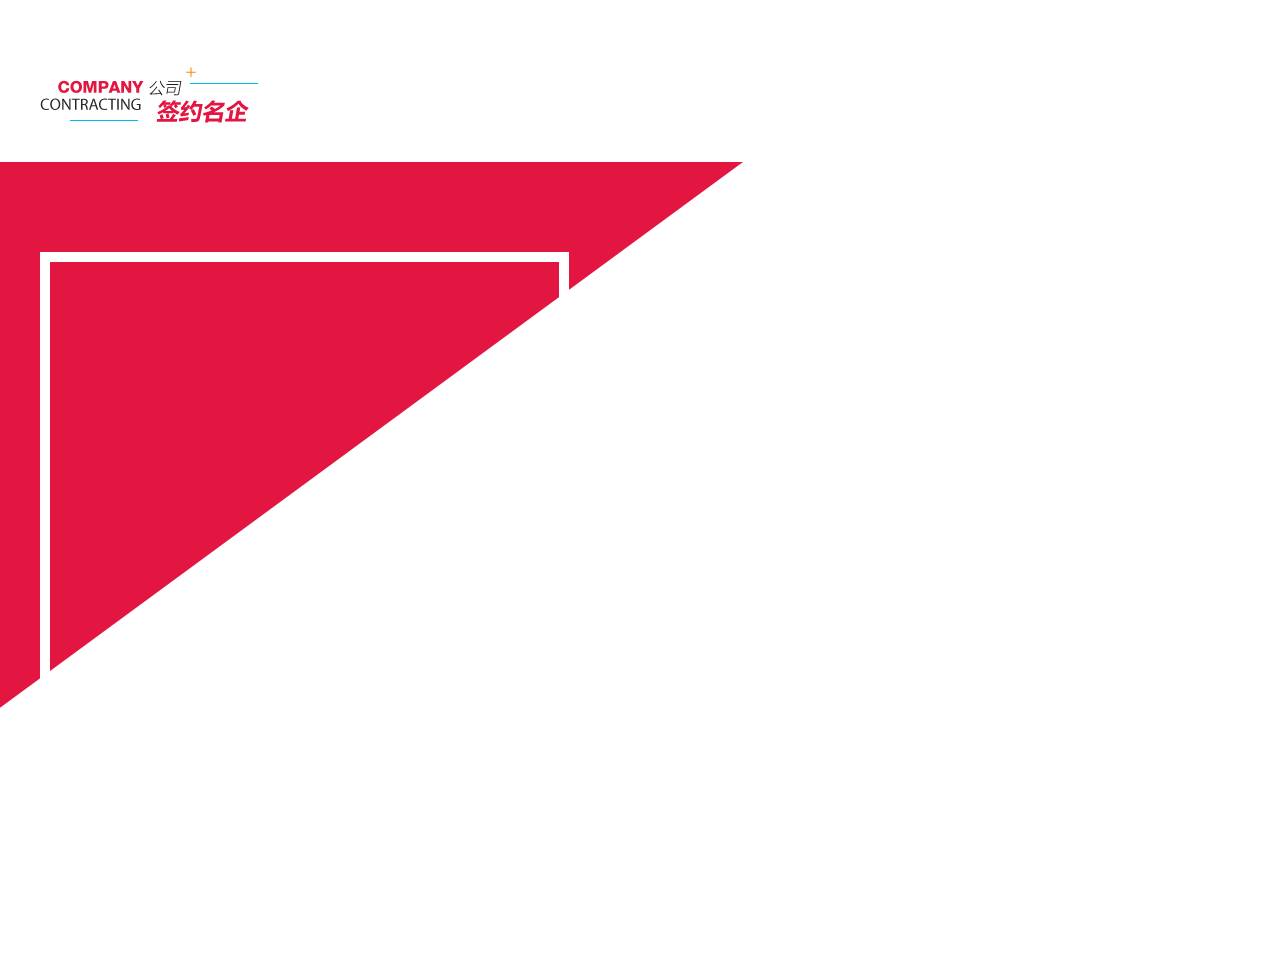
<file: hnz-employment.html>
<!DOCTYPE html PUBLIC "-//W3C//DTD XHTML 1.1//EN" "http://www.w3.org/TR/xhtml11/DTD/xhtml11.dtd">
<html xmlns="http://www.w3.org/1999/xhtml" xml:lang="en">
<head>
	<meta http-equiv="Content-Type" content="text/html;charset=UTF-8">
	<title>硬汉科技tmall平台</title>
	<meta name="renderer" content="webkit"/>
	<meta http-equiv="X-UA-Compatible" content="IE=Edge"/>
	<link rel="stylesheet" href="css/reset.css" />
	<link rel="stylesheet" href="css/hnz-employment.css" />
	<script src="js/jquery.min.js"></script>
</head>
<body>
	<!-- 以上头部 -->
	<!-- 签约名企开始 -->
	<div class="hnz-company-box swiper-container">
		<!-- 名企标题开始 -->
		<div class="hnz-company-head">
		</div>
		<!-- 名企标题结束 -->
		<!-- 名企列表开始 -->
		<div class="hnz-company swiper-wrappe">
			<div class="hnz-company-one rswiper-slide">
				<div class="hnz-company-one-l">

				</div>
				<div class="hnz-company-one-r">

				</div>
			</div>
			<div class="hnz-company-one">

			</div>

		</div>
		<!-- 名企列表结束 -->
		<div class="hnz-lbg">

		</div>
		<div class="hnz-lbg-s"></div>
	</div>
	<!-- 签约名企结束 -->
	<!-- 以下底部-->
</body>
</html>
</file>
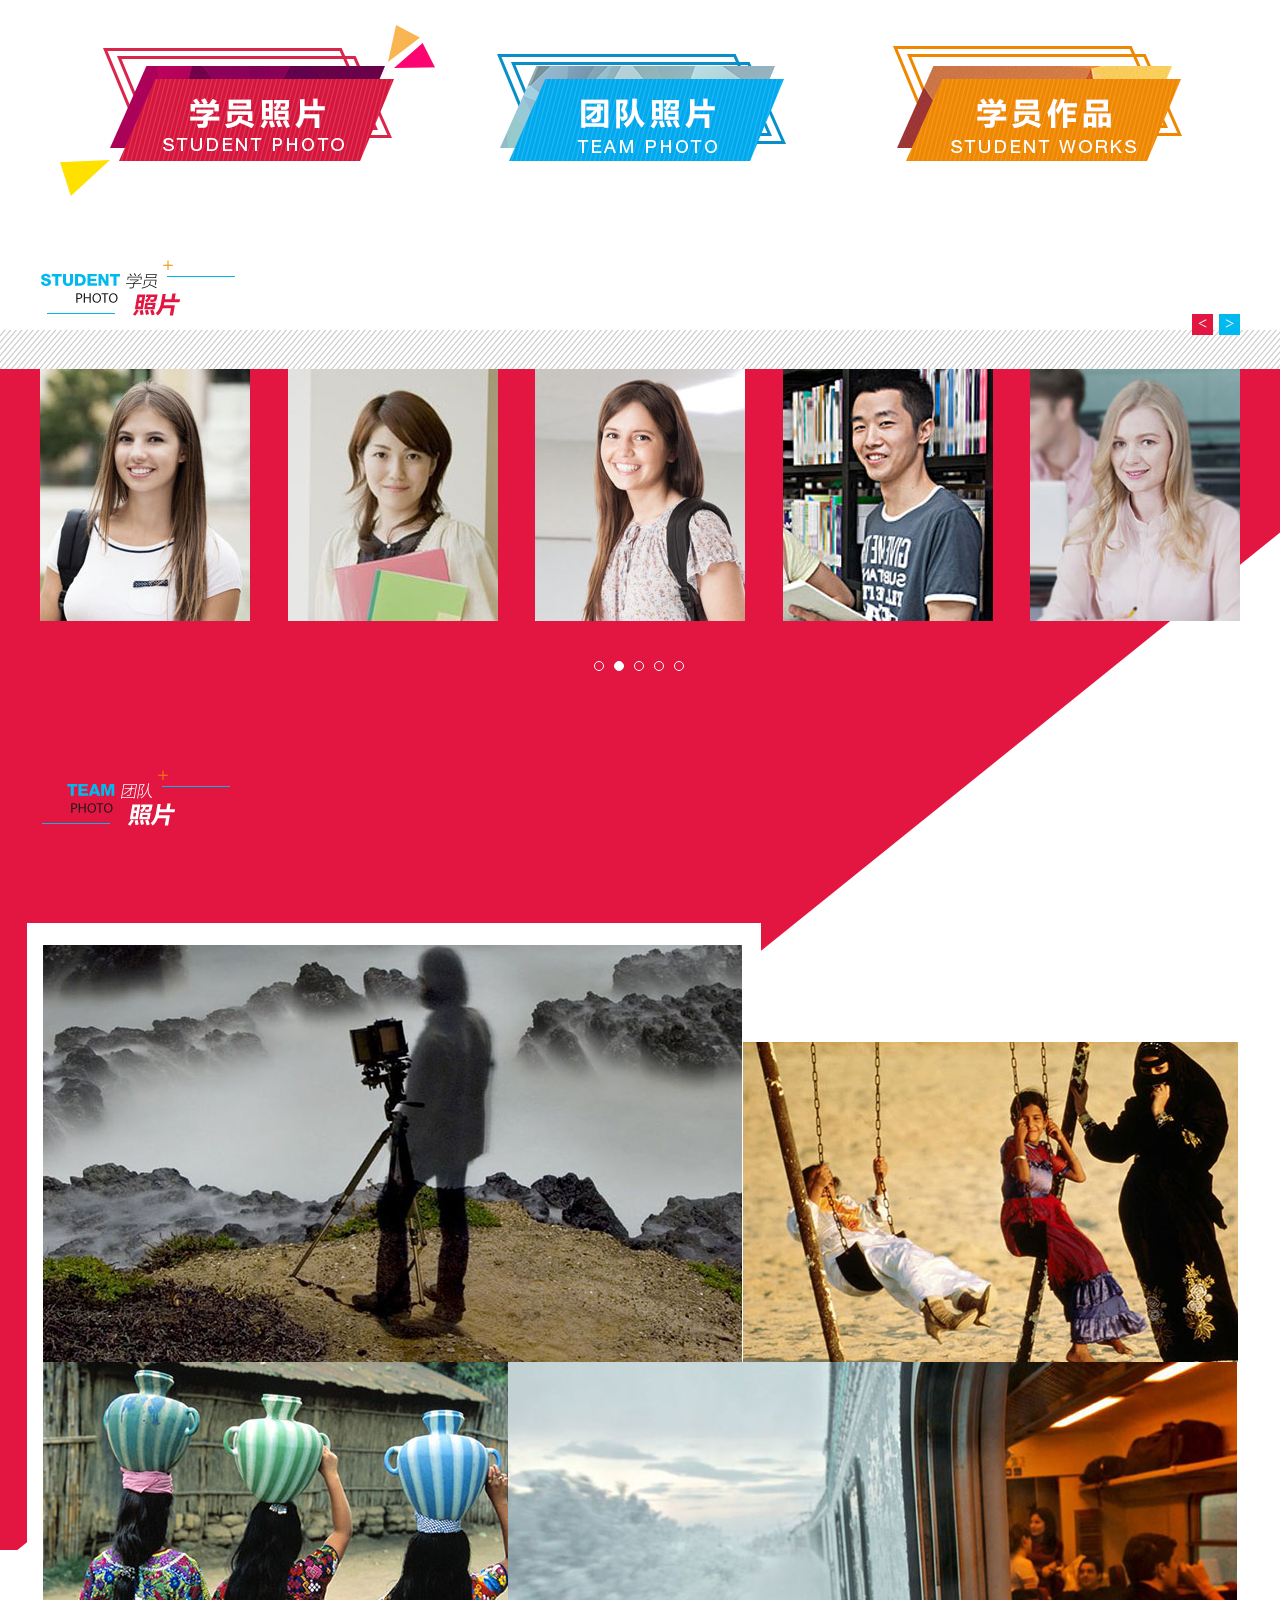
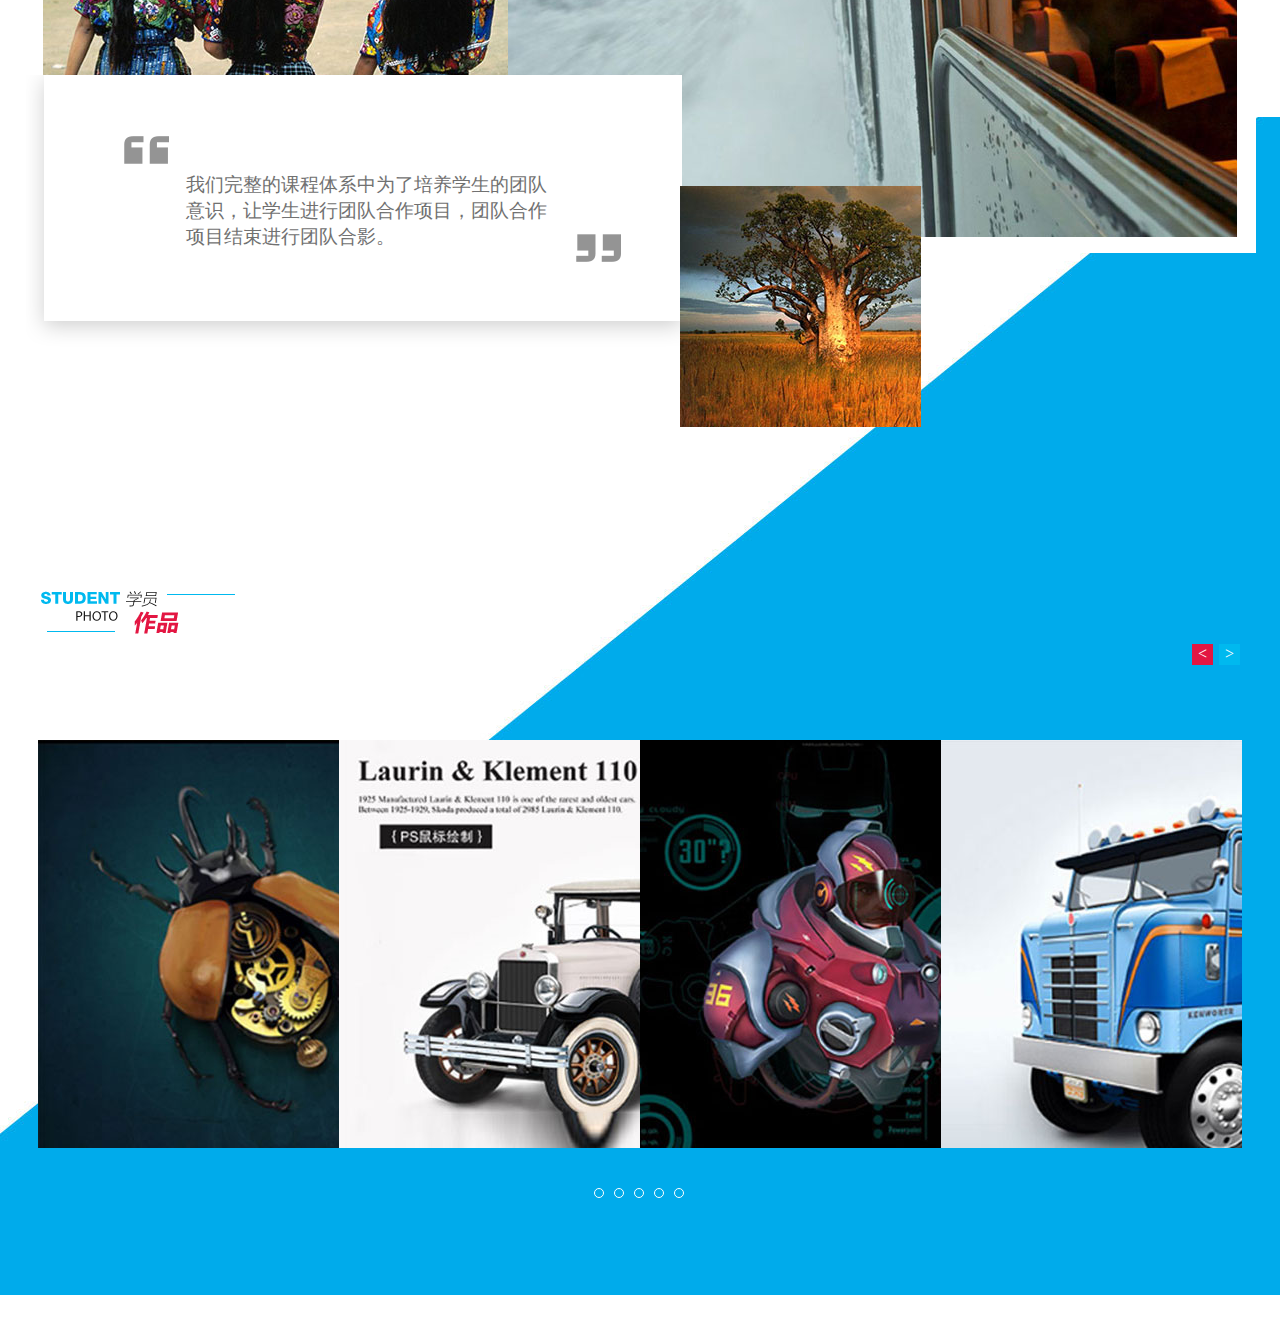
<file: lxr_studentwork.html>
<!DOCTYPE html PUBLIC "-//W3C//DTD XHTML 1.1//EN" "http://www.w3.org/TR/xhtml11/DTD/xhtml11.dtd">
<html xmlns="http://www.w3.org/1999/xhtml" xml:lang="en">
<head>
	<meta http-equiv="Content-Type" content="text/html;charset=UTF-8">
	<title>硬汉科技tmall平台</title>
	<meta name="renderer" content="webkit"/>
	<meta http-equiv="X-UA-Compatible" content="IE=Edge"/>
	<link rel="stylesheet" href="css/reset.css" />
	<link rel="stylesheet" href="css/lxr_studentwork.css" />
	<script src="js/jquery.min.js"></script>
	<script src="js/swiper.min.js"></script>
	<script src="js/lxr_studentwork.js"></script>
</head>
<body>

	<!-- 学员作品页面 -->
	<div class="lxr_stuwork_con">
		<!-- 选项卡 -->
		<div class="lxr_stuwork_options">
			<a class="lxr_xxk lxr_1" href="#lxr1"></a>
			<a class="lxr_xxk lxr_2" href="#lxr2"></a>
			<a class="lxr_xxk lxr_3" href="#lxr3"></a>
		</div>
		<!-- 选项卡结束 -->
		<!-- 学员照片 -->
		<div class="lxr_stu_photo">
			<div class="lxr_redrbg"></div>
			<div class="lxr_redbg"></div>
			<div class="lxr_stu_photo_title">
				<a name="lxr1"></a>
				<div class="lxr_dian_left"><</div>
				<div class="lxr_dian_right">></div>
			</div>
			<div class="lxr_hui"></div>
			<ul class="lxr_stuph_lunbo">
				<li>
					<img src="images/lxr/lxr_lunbo1.jpg" alt="" />
				</li>
				<li class="lxr_lunboli1">
					<img src="images/lxr/lxr_lunbo2.jpg" alt="" />
				</li>
				<li>
					<img src="images/lxr/lxr_lunbo3.jpg" alt="" />
				</li>
				<li class="lxr_lunboli1"> 
					<img src="images/lxr/lxr_lunbo4.jpg" alt="" />
				</li>
				<li class="lxr_lunboli5">
					<img src="images/lxr/lxr_lunbo5.jpg" alt="" />
				</li>
			</ul>
			<ul class="lxr_stuph_lbdian">
				<li></li>
				<li class="lxr_xuanzhong"></li>
				<li></li>
				<li></li>
				<li class="lxr_lunboli5"></li>
			</ul>
		</div>
		<!-- 学员照片结束 -->
		
		<!-- 团队照片 -->
		<div class="lxr_team_photo">
			<div class="lxr_team_photo_title">
				<a name="lxr2"></a>
			</div>
			<div class="lxr_teamph_con">
				<div class="lxr_teamph1"></div>
				<div class="lxr_teamph2"></div>
				<div class="lxr_teamph3"></div>
				<div class="lxr_teamph4"></div>
				<div class="lxr_teamph5">
					<p>
						我们完整的课程体系中为了培养学生的团队意识，让学生进行团队合作项目，团队合作项目结束进行团队合影。
					</p>
				</div>
				<div class="lxr_teamph6"></div>
			</div>
		</div>
		<!-- 团队照片结束 -->

		<!-- 学员作品 -->
		<div class="lxr_stuwork">
			<div class="lxr_bluebg">
				<div class="lxr_bluerbg"></div>
			</div>
			<div class="lxr_stu_photo_title lxr_xyzp">
				<a name="lxr3"></a>
				<div class="lxr_dian_left"><</div>
				<div class="lxr_dian_right">></div>
			</div>
			<div class="lxr_xlb">
				<div class="lxr_start">
					<div class="lxr_xlb_box lxr_xlb1">
						<div class="lxr_lbsmk">
							<span class="lxr_span1">16.08.01</span>
							<br />
							<span class="lxr_span2">老爷车拟物图标</span>
							<br />
							<span class="lxr_span3">AUTOMOBILE FITTING</span>
							<br />
							<div class="lxr_xian"></div>
							<span class="lxr_span4">页上点击鼠选择菜单中的查看源文件就可以通过记事网页的实际内容可以看到网...   </span>
							<br />
							<span class="lxr_span5"></span>
							<div class="lxr_web"></div>
						</div>
					</div>
				</div>
				<div class="lxr_start">
					<div class="lxr_xlb_box lxr_xlb2">
						<div class="lxr_lbsmk">
							<span class="lxr_span1">16.08.01</span>
							<br />
							<span class="lxr_span2">老爷车拟物图标</span>
							<br />
							<span class="lxr_span3">AUTOMOBILE FITTING</span>
							<br />
							<div class="lxr_xian"></div>
							<span class="lxr_span4">页上点击鼠选择菜单中的查看源文件就可以通过记事网页的实际内容可以看到网...   </span>
							<br />
							<span class="lxr_span5"></span>
							<div class="lxr_web"></div>
						</div>
					</div>
				</div>
				<div class="lxr_start">
					<div class="lxr_xlb_box lxr_xlb3">
						<div class="lxr_lbsmk">
							<span class="lxr_span1">16.08.01</span>
							<br />
							<span class="lxr_span2">老爷车拟物图标</span>
							<br />
							<span class="lxr_span3">AUTOMOBILE FITTING</span>
							<br />
							<div class="lxr_xian"></div>
							<span class="lxr_span4">页上点击鼠选择菜单中的查看源文件就可以通过记事网页的实际内容可以看到网...   </span>
							<br />
							<span class="lxr_span5"></span>
							<div class="lxr_web"></div>
						</div>
					</div>
				</div>
				<div class="lxr_start">
					<div class="lxr_xlb_box lxr_xlb4">
						<div class="lxr_lbsmk">
							<span class="lxr_span1">16.08.01</span>
							<br />
							<span class="lxr_span2">老爷车拟物图标</span>
							<br />
							<span class="lxr_span3">AUTOMOBILE FITTING</span>
							<br />
							<div class="lxr_xian"></div>
							<span class="lxr_span4">页上点击鼠选择菜单中的查看源文件就可以通过记事网页的实际内容可以看到网...   </span>
							<br />
							<span class="lxr_span5"></span>
							<div class="lxr_web"></div>
						</div>
					</div>
				</div>
			</div>
			<ul class="lxr_stuph_lbdian">
				<li></li>
				<li></li>
				<li></li>
				<li></li>
				<li class="lxr_lunboli5"></li>
			</ul>
		</div>
		<!-- 学员作品结束 -->
	</div>
	<!-- 学员作品页面结束 -->

	<!-- 详情页 -->
	<div class="lxr_sw_zhezhao"></div>
	<div class="lxr_details">
		<img src="images/lxr/lxr_xq1.jpg" alt="" />
		<img src="images/lxr/lxr_xq2.jpg" alt="" />
		<img src="images/lxr/lxr_xq3.jpg" alt="" />
		<img src="images/lxr/lxr_xq4.jpg" alt="" />
	</div>


</body>
</html>
</file>
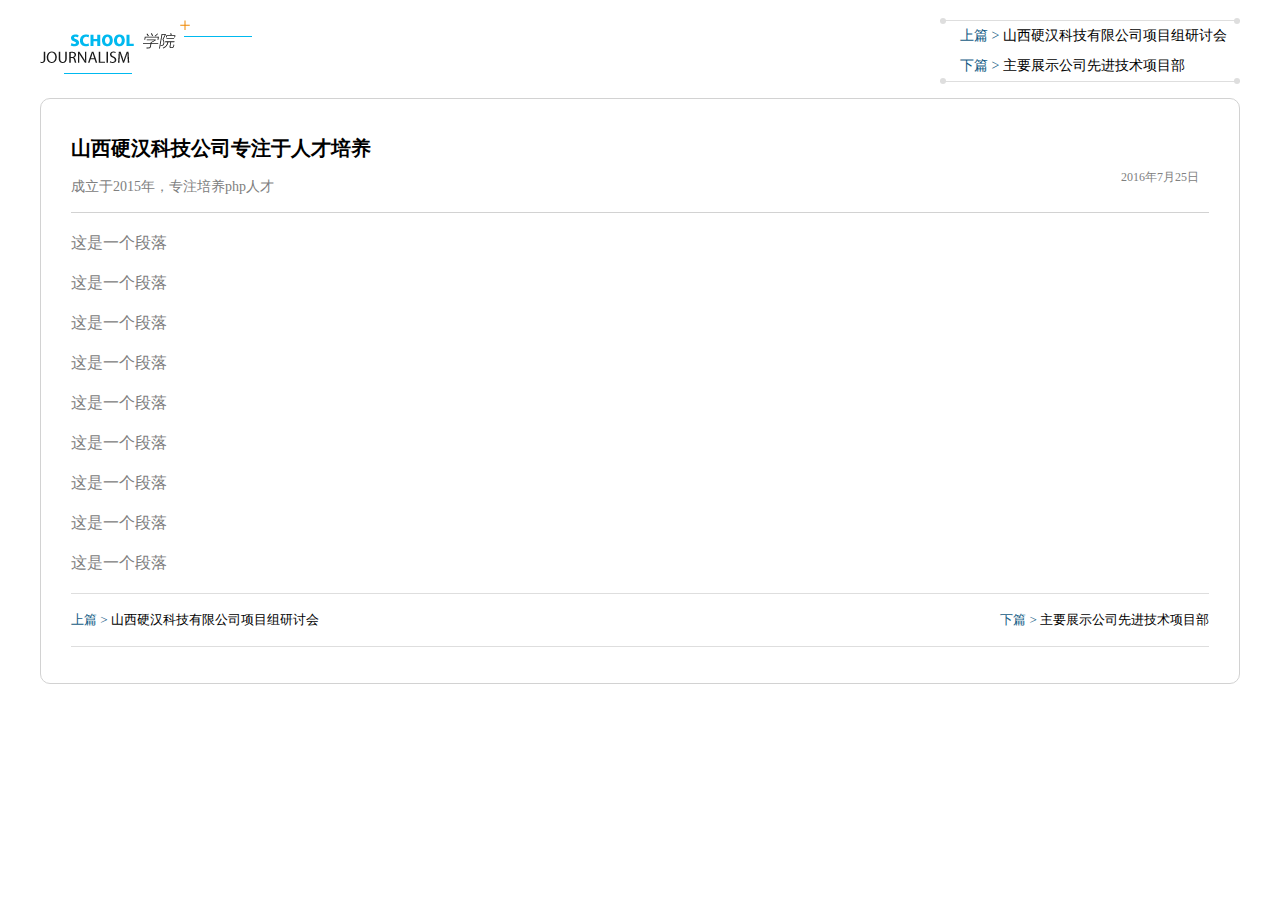
<file: myl-newscontent.html>
<!DOCTYPE html>
<html lang="en">
<head>
  <meta charset="UTF-8">
  <title>Document</title>
  <link rel="stylesheet" href="./css/myl-newscontent.css">
</head>
<body>
  <div class="newscontent">
    <div class="title">
      <div class="titleimg">
        <img src="images/zkf/zkf_dt.png" alt="">
      </div>
      <ul class="nav">
        <li>
          <a href="#"></a>
          <p>
            <span class="move">上篇 ></span>
            <span>山西硬汉科技有限公司项目组研讨会</span>
          </p>
        </li>
        <li>
          <a href="#"></a>
          <p>
            <span class="move">下篇 ></span>
            <span>主要展示公司先进技术项目部</span>
          </p>
        </li>
        <div class="circle lt"></div>
        <div class="circle rt"></div>
        <div class="circle lb"></div>
        <div class="circle rb"></div>
      </ul>
    </div>
    <div class="content-wrapper">
      <h1 class="title">
        山西硬汉科技公司专注于人才培养
      </h1>
      <p class="description">
        成立于2015年，专注培养php人才
      </p>
      <span class="time">2016年7月25日</span>
      <div class="content">
        <p>这是一个段落</p>
        <p>这是一个段落</p>
        <p>这是一个段落</p>
        <p>这是一个段落</p>
        <p>这是一个段落</p>
        <p>这是一个段落</p>
        <p>这是一个段落</p>
        <p>这是一个段落</p>
        <p>这是一个段落</p>
      </div>
      <div class="content-footer">
        <ul class="nav">
          <li class="prev">
            <a href="#"></a>
            <p>
              <span class="move">上篇 ></span>
              <span>山西硬汉科技有限公司项目组研讨会</span>
            </p>
          </li>
          <li class="next">
            <a href="#"></a>
            <p>
              <span class="move">下篇 ></span>
              <span>主要展示公司先进技术项目部</span>
            </p>
          </li>
        </ul>
      </div>
    </div>
  </div>
</body>
</html>
</file>
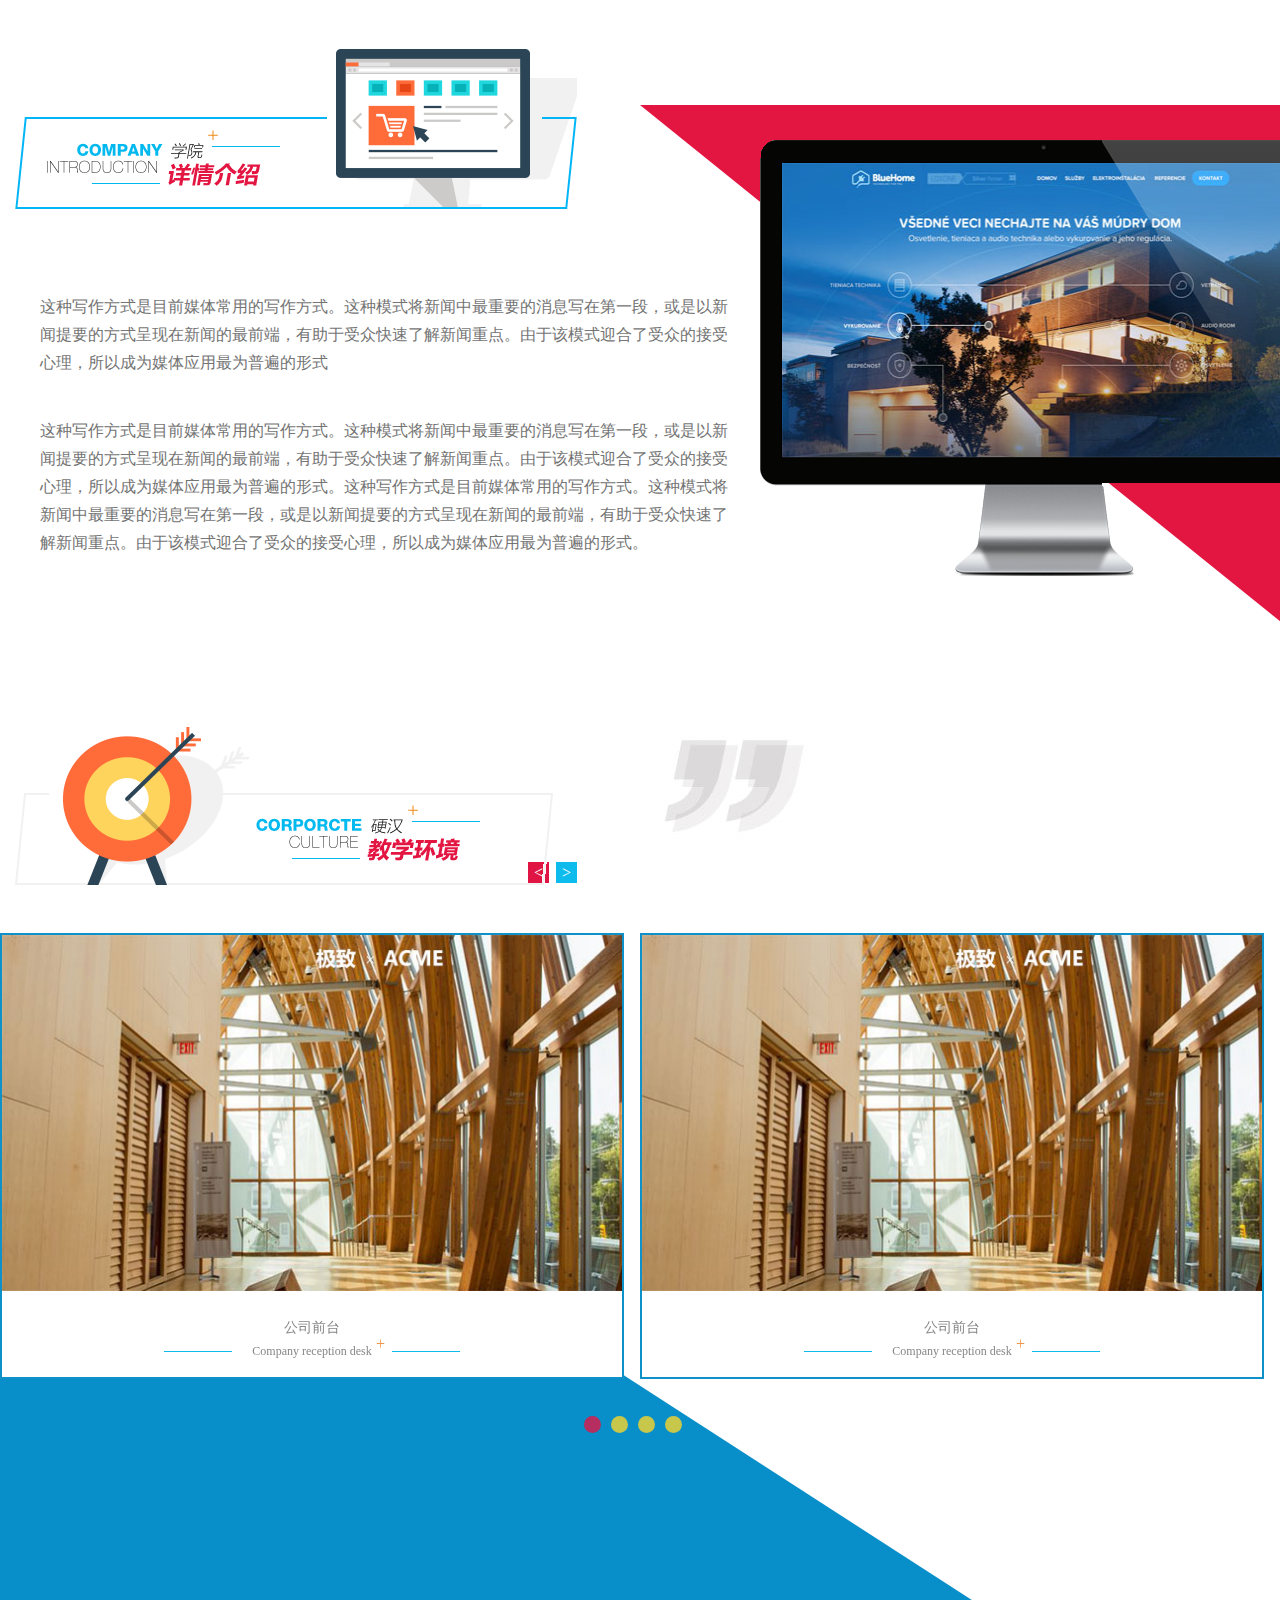
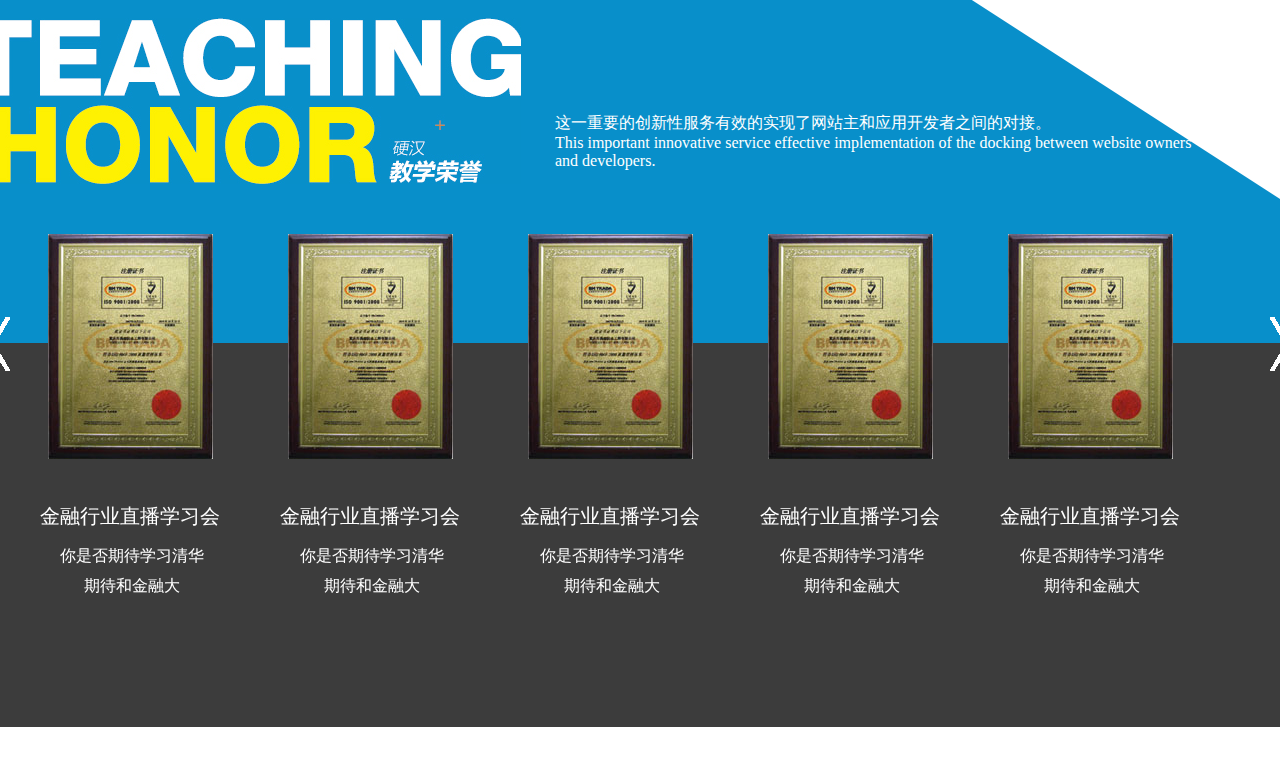
<file: sgq_aboutus.html>
<!DOCTYPE html PUBLIC "-//W3C//DTD XHTML 1.1//EN" "http://www.w3.org/TR/xhtml11/DTD/xhtml11.dtd">
<html xmlns="http://www.w3.org/1999/xhtml" xml:lang="en">
<head>
	<meta http-equiv="Content-Type" content="text/html;charset=UTF-8">
	<title>硬汉科技tmall平台</title>
	<meta name="renderer" content="webkit"/>
	<meta http-equiv="X-UA-Compatible" content="IE=Edge"/>
	<link rel="stylesheet" href="css/reset.css" />
	<link rel="stylesheet" href="css/sgq-aboutus.css" />
	<script src="js/jquery.min.js"></script>
	<script src="js/jquery.lazyload.min.js"></script>
</head>
<body class="sgq-aboutUs">
<!--头部位置-->



<!--学院详情开始-->
	<div class="sgq-scholl">
		<div class="sgq-main">
			<!--学院详情标题(图)-->
			<div class="sgq-school-title"></div>
			<!--学院详情内容-->
			<div class="sgq-school-con">
					<p>这种写作方式是目前媒体常用的写作方式。这种模式将新闻中最重要的消息写在第一段，或是以新闻提要的方式呈现在新闻的最前端，有助于受众快速了解新闻重点。由于该模式迎合了受众的接受心理，所以成为媒体应用最为普遍的形式</p>
					<p>这种写作方式是目前媒体常用的写作方式。这种模式将新闻中最重要的消息写在第一段，或是以新闻提要的方式呈现在新闻的最前端，有助于受众快速了解新闻重点。由于该模式迎合了受众的接受心理，所以成为媒体应用最为普遍的形式。这种写作方式是目前媒体常用的写作方式。这种模式将新闻中最重要的消息写在第一段，或是以新闻提要的方式呈现在新闻的最前端，有助于受众快速了解新闻重点。由于该模式迎合了受众的接受心理，所以成为媒体应用最为普遍的形式。</p>
				</div>
			<!--学院详情电视中轮播-->
			<div class="sgq-tv">
				<img class='lazy' src="" data-original="images/sgq/sgq-tv1.jpg" width="522" height="249" alt="">
				<img  class='lazy' src="" data-original="images/sgq/sgq-tv2.jpg" width="522" height="249"  alt="">
				<div class="sgq-tv-zhezhao"></div>
			</div>
			<!--底部引号-->
			<div class="sgq-quotation"></div>
		</div>
		<img src="images/sgq/sgq-red.png" alt="" class="sgq-red">
	</div>
<!--学院详情结束-->


<!--教学环境开始-->
<div class="sgq-environment">
	<div class="sgq-main">
		<!--教学环境标题(图)-->
		<div class="sgq-environment-title"></div>
		<!--左右控件-->
		<!--左控件样子，不可操作-->
		<div class="sgq-environment-left-x">&lt;</div>
		<!--真正左控件，可操作，透明块-->
		<div class="sgq-environment-left"></div>
		<!--右控件样子，不可操作-->
		<div class="sgq-environment-right-x">&gt;</div>
		<!--真正右控件，可操作，透明块-->
		<div class="sgq-environment-right"></div>

	</div>
	<!--环境图片-->
	<div class="sgq-environment-con-scene">
		<div class="sgq-environment-con-box swiper-wrapper">
			<!--循环图片开始-->
			<div class="sgq-environment-con swiper-slide">
				<div>
					<div>
						<img src="images/sgq/sgq-environment1.jpg" alt="">
					</div>

					<p class="sgq-environment-gsqt">公司前台</p>
					<p>
						<span class="sgq-environment-en">Company reception desk</span>
						<span class="sgq-environment-add">+</span>
					</p>
				</div>
			</div>
			<div class="sgq-environment-con swiper-slide">
				<div>
					<div>
						<img src="images/sgq/sgq-environment1.jpg" alt="">
					</div>

					<p class="sgq-environment-gsqt">公司前台</p>
					<p>
						<span class="sgq-environment-en">Company reception desk</span>
						<span class="sgq-environment-add">+</span>
					</p>
				</div>
			</div>
			<div class="sgq-environment-con swiper-slide">
				<div>
					<div>
						<img src="images/sgq/sgq-environment1.jpg" alt="">
					</div>

					<p class="sgq-environment-gsqt">公司前台</p>
					<p>
						<span class="sgq-environment-en">Company reception desk</span>
						<span class="sgq-environment-add">+</span>
					</p>
				</div>
			</div>
			<div class="sgq-environment-con swiper-slide">
				<div>
					<div>
						<img src="images/sgq/sgq-environment1.jpg" alt="">
					</div>

					<p class="sgq-environment-gsqt">公司前台</p>
					<p>
						<span class="sgq-environment-en">Company reception desk</span>
						<span class="sgq-environment-add">+</span>
					</p>
				</div>
			</div>
			<!--循环图片结束-->
		</div>
		<div class="sgq-tv-pagination"></div>
	</div>
	<!--<ul class="sgq-environment-lisbox">-->
		<!--<li class="sgq-environment-lis sgq-active"></li>-->
		<!--<li class="sgq-environment-lis"></li>-->
		<!--<li class="sgq-environment-lis"></li>-->
		<!--<li class="sgq-environment-lis"></li>-->
	<!--</ul>-->
	<img src="images/sgq/sgq-blue.png" alt="" class="sgq-blue">
	<div class="sgq-black"></div>
</div>
<!--教学环境结束-->


<!--教学荣誉开始-->
<div class="sgq-honour">
	<div class="sgq-main">
		<!--教学荣誉标题(图)-->
		<div class="sgq-honour-title">

		</div>
		<!--头部文字-->
		<div class="sgq-honour-con">
			<p class="sgq-honour-bcon">这一重要的创新性服务有效的实现了网站主和应用开发者之间的对接。</p>
			<p class="sgq-honour-en">This important innovative service effective implementation of the docking between
				website owners and developers.</p>
		</div>
	</div>
	<!--底部图片-->
	<div class="sgq-honour-img-scene swiper-container">
		<div class="sgq-honour-img-box swiper-wrapper">
			<div class="sgq-honour-img swiper-slide">
				<img src="images/sgq/sgq-honour1.jpg" alt="">
				<p class="sgq-honour-p1">金融行业直播学习会</p>
				<p class="sgq-honour-p2">你是否期待学习清华期待和金融大</p>
			</div>
			<div class="sgq-honour-img swiper-slide">
				<img src="images/sgq/sgq-honour1.jpg" alt="">
				<p class="sgq-honour-p1">金融行业直播学习会</p>
				<p class="sgq-honour-p2">你是否期待学习清华期待和金融大</p>
			</div>
			<div class="sgq-honour-img swiper-slide">
				<img src="images/sgq/sgq-honour1.jpg" alt="">
				<p class="sgq-honour-p1">金融行业直播学习会</p>
				<p class="sgq-honour-p2">你是否期待学习清华期待和金融大</p>
			</div>
			<div class="sgq-honour-img swiper-slide">
				<img src="images/sgq/sgq-honour1.jpg" alt="">
				<p class="sgq-honour-p1">金融行业直播学习会</p>
				<p class="sgq-honour-p2">你是否期待学习清华期待和金融大</p>
			</div>
			<div class="sgq-honour-img swiper-slide">
				<img src="images/sgq/sgq-honour1.jpg" alt="">
				<p class="sgq-honour-p1">金融行业直播学习会</p>
				<p class="sgq-honour-p2">你是否期待学习清华期待和金融大</p>
			</div>
			<div class="sgq-honour-img swiper-slide">
				<img src="images/sgq/sgq-honour1.jpg" alt="">
				<p class="sgq-honour-p1">金融行业直播学习会</p>
				<p class="sgq-honour-p2">你是否期待学习清华期待和金融大</p>
			</div>
			<div class="sgq-honour-img swiper-slide">
				<img src="images/sgq/sgq-honour1.jpg" alt="">
				<p class="sgq-honour-p1">金融行业直播学习会</p>
				<p class="sgq-honour-p2">你是否期待学习清华期待和金融大</p>
			</div>
			<div class="sgq-honour-img swiper-slide">
				<img src="images/sgq/sgq-honour1.jpg" alt="">
				<p class="sgq-honour-p1">金融行业直播学习会</p>
				<p class="sgq-honour-p2">你是否期待学习清华期待和金融大</p>
			</div>
		</div>
	</div>
	<!--左右轮播控件-->
	<div class="sgq-honour-left"></div>
	<div class="sgq-honour-right"></div>
</div>
<!--教学荣誉结束-->


<!--底部位置-->

<script src="js/swiper.min.js"></script>
<script src="js/sgq_aboutus.js"></script>
</body>
</html>
</file>
<file: css/index.css>
body {
  background-color: #ffffff;
  font-family: Helvetica, Arial, sans-serif;
}
.lx_show {
  display: block;
}
.lx_hide {
  display: none;
}
.lx_logo {
  width: 1200px;
  height: 50px;
  margin: 50px auto 0;
  position: relative;
}
.lx_logo a {
  position: absolute;
  top: 0px;
  right: 0px;
  bottom: 0px;
  left: 0px;
  width: 300px;
  height: 50px;
  margin: auto;
}
.lx_logo img {
  width: 100%;
  height: 100%;
}
.lx_bannerWin {
  width: 100%;
  height: 610px;
  position: relative;
  border-bottom: 1px solid #aaaaaa;
}
.lx_bannerWin .lx_nav {
  width: 100%;
  height: 45px;
  position: absolute;
  top: 75px;
  background: #0e1d35;
  z-index: 99999;
}
.lx_bannerWin .lx_nav .lx_navLeft {
  position: absolute;
  top: -12px;
  width: 23%;
  height: 57px;
  background: #e31642;
  z-index: 10;
}
.lx_bannerWin .lx_nav .lx_navList {
  position: relative;
  z-index: 11;
  width: 900px;
  height: 100%;
  margin: 0 auto;
  text-align: justify;
  line-height: 45px;
  background: #0e1d35;
}
.lx_bannerWin .lx_nav .lx_navList li {
  padding: 0 10px;
  height: 100%;
  display: inline-block;
}
.lx_bannerWin .lx_nav .lx_navList .lx_listHot {
  border-bottom: 2px solid #00b9ef;
}
.lx_bannerWin .lx_nav .lx_navList a {
  font-size: 16px;
  color: #ffffff;
}
.lx_bannerWin .lx_nav .lx_navList:after {
  content: '';
  width: 100%;
  display: inline-block;
  font-size: 0;
  line-height: 0;
}
.lx_bannerWin .lx_nav .lx_navRight {
  position: absolute;
  right: 0;
  bottom: -5px;
  width: 33%;
  height: 50px;
  background: #e31642;
  z-index: 8;
}
.lx_bannerWin .lx_bannerBox {
  width: 1200px;
  height: 570px;
  margin: 0 auto;
  position: relative;
}
.lx_bannerWin .lx_bannerBox a {
  position: absolute;
  left: 0px;
  top: 0px;
  font-size: 0;
}
.lx_bannerWin .lx_bannerBox img {
  width: 100%;
  height: 100%;
}
.lx_bannerWin .lx_btn {
  width: 130px;
  height: 15px;
  padding: 10px;
  position: absolute;
  bottom: -15px;
  left: 50%;
  margin-left: -65px;
  background: #ffffff;
}
.lx_bannerWin .lx_btn li {
  float: left;
  width: 13px;
  height: 13px;
  margin: 0 5px;
  border: 1px solid #aaaaaa;
  border-radius: 50%;
  behavior: url(../css/border-radius.htc);
}
.lx_bannerWin .lx_btn .lx_btnHot {
  background: #aaaaaa;
}
.lx_employ {
  width: 100%;
  height: 610px;
  margin-top: 40px;
  background: url("../images/lx/lx_jyzs.png") repeat-x 0 bottom;
}
.lx_employ .lx_employCon {
  position: relative;
  width: 1200px;
  height: 100%;
  margin: 0 auto;
}
.lx_employ .lx_employCon .lx_conTit {
  width: 100%;
  height: 70px;
  background: url("../images/lx/lx_employ.png") no-repeat left top;
  position: relative;
}
.lx_employ .lx_employCon .lx_conTit .lx_dirBtn {
  position: absolute;
  bottom: 0;
  right: 0;
  width: 50px;
  height: 20px;
  cursor: pointer;
}
.lx_employ .lx_employCon .lx_conTit .lx_dirBtn .lx_btnL {
  width: 20px;
  height: 20px;
  float: left;
  margin: 0 4px;
  background: url("../images/lx/lx_btnL.png") no-repeat left top;
}
.lx_employ .lx_employCon .lx_conTit .lx_dirBtn .lx_btnR {
  width: 20px;
  height: 20px;
  float: left;
  background: url("../images/lx/lx_btnR.png") no-repeat left top;
}
.lx_employ .lx_employCon .lx_emBannerbox {
  width: 100%;
  height: 430px;
  position: relative;
  overflow: hidden;
  margin-top: 30px;
}
.lx_employ .lx_employCon .lx_emBannerbox .lx_emBoxlist {
  width: 100%;
  height: 100%;
  position: absolute;
  top: 0px;
  left: 0px;
}
.lx_employ .lx_employCon .lx_emBannerbox .lx_emBoxlist .lx_person {
  width: 210px;
  height: 430px;
  float: left;
  margin-right: 30px;
  position: relative;
}
.lx_employ .lx_employCon .lx_emBannerbox .lx_emBoxlist .lx_person .lx_personPho {
  width: 100%;
  height: 252px;
  display: block;
}
.lx_employ .lx_employCon .lx_emBannerbox .lx_emBoxlist .lx_person .lx_personPho img {
  width: 100%;
  height: 100%;
}
.lx_employ .lx_employCon .lx_emBannerbox .lx_emBoxlist .lx_person .lx_personInfo {
  position: absolute;
  left: 0;
  right: 0;
  top: 50%;
  margin: 30px auto 0;
  width: 188px;
  height: 180px;
  background: #ffffff;
}
.lx_employ .lx_employCon .lx_emBannerbox .lx_emBoxlist .lx_person .lx_personInfo .lx_border {
  width: 104%;
  height: 1px;
  background: #00a0e9;
  position: absolute;
  left: -3px;
  padding: 0;
}
.lx_employ .lx_employCon .lx_emBannerbox .lx_emBoxlist .lx_person .lx_personInfo div {
  padding: 5px 20px 4px;
  font-size: 14px;
  color: #aaa;
  font-family: 微软雅黑;
}
.lx_employ .lx_employCon .lx_emBannerbox .lx_emBoxlist .lx_person .lx_personInfo .lx_personName a {
  font-size: 16px;
  font-weight: bold;
  font-family: 微软雅黑;
  color: #000;
}
.lx_employ .lx_employCon .lx_emBannerbox .lx_emBoxlist .lx_person .lx_personInfo .lx_personEdu {
  border-bottom: 1px solid #aaaaaa;
  padding: 5px 20px 12px;
}
.lx_employ .lx_employCon .lx_emBannerbox .lx_emBoxlist .lx_person .lx_personInfo .lx_personSal {
  font-size: 30px;
  color: #000;
}
.lx_employ .lx_employCon .lx_emBannerbox .lx_emBoxlist .lx_person .lx_personInfo .lx_personSal span {
  float: right;
  color: #aaaaaa;
  font-size: 16px;
  margin-top: 10px;
}
.lx_employ .lx_employCon .lx_emBannerbox .lx_emBoxlist .lx_personF {
  margin-right: 0;
}
.lx_employ .lx_employCon .lx_embtn {
  width: 130px;
  height: 15px;
  padding: 10px;
  position: absolute;
  bottom: 20px;
  left: 50%;
  margin-left: -65px;
}
.lx_employ .lx_employCon .lx_embtn li {
  float: left;
  width: 13px;
  height: 13px;
  margin: 0 5px;
  border: 1px solid #aaaaaa;
  border-radius: 50%;
  behavior: url(../css/border-radius.htc);
}
.lx_employ .lx_employCon .lx_embtn .lx_btnHot {
  background: #aaaaaa;
}
.lx_dyn {
  width: 100%;
  height: 875px;
  position: relative;
  background: #e31642;
}
.lx_dyn .lx_dynCon {
  width: 1200px;
  height: 800px;
  margin: 0 auto;
  padding-top: 75px;
}
.lx_dyn .lx_dynCon .lx_dynTit {
  float: left;
  width: 620px;
  height: 210px;
}
.lx_dyn .lx_dynCon .lx_dynTit img {
  width: 100%;
  height: 100%;
}
.lx_dyn .lx_dynCon .lx_dynTV {
  width: 570px;
  height: 480px;
  position: relative;
  z-index: 9999;
  float: right;
}
.lx_dyn .lx_dynCon .lx_dynTV .lx_tvBox {
  width: 100%;
  height: 440px;
  background: url("../images/lx/lx_tv.png") no-repeat center;
  position: relative;
}
.lx_dyn .lx_dynCon .lx_dynTV .lx_tvBox .lx_tvBg {
  position: absolute;
  right: 0px;
  top: 0px;
  z-index: 2222 ;
}
.lx_dyn .lx_dynCon .lx_dynTV .lx_tvBox .lx_tvShow {
  width: 524px;
  height: 294px;
  position: absolute;
  left: 23px;
  top: 22px;
}
.lx_dyn .lx_dynCon .lx_dynTV .lx_tvBox .lx_tvShow li {
  position: absolute;
  top: 0;
  left: 0;
  width: 100%;
  font-size: 0;
}
.lx_dyn .lx_dynCon .lx_dynTV .lx_tvBox .lx_tvShow a {
  display: block;
}
.lx_dyn .lx_dynCon .lx_dynTV .lx_tvBtn {
  width: 100px;
  height: 15px;
  position: absolute;
  bottom: 5px;
  left: 50%;
  margin-left: -50px;
}
.lx_dyn .lx_dynCon .lx_dynTV .lx_tvBtn li {
  width: 8px;
  height: 8px;
  float: left;
  margin: 0 5px;
  border: 1px solid #aaaaaa;
  border-radius: 50%;
  behavior: url(../css/border-radius.htc);
}
.lx_dyn .lx_dynCon .lx_dynTV .lx_tvBtn .lx_btnHot {
  background: #aaaaaa;
}
.lx_dyn .lx_dynCon .lx_dynCou {
  width: 100%;
  height: 485px;
  float: left;
  margin-top: -250px;
  position: relative;
}
.lx_dyn .lx_dynCon .lx_dynCou .lx_couInfo {
  width: 460px;
  height: 100%;
  font-family: "微软雅黑";
}
.lx_dyn .lx_dynCon .lx_dynCou .lx_couInfo li {
  position: absolute;
  top: 0;
  left: 0;
  width: 460px;
}
.lx_dyn .lx_dynCon .lx_dynCou .lx_couInfo h3 {
  padding: 15px 10px;
  background: url("../images/lx/lx_tmmg.png") no-repeat left bottom;
  margin-bottom: 40px;
}
.lx_dyn .lx_dynCon .lx_dynCou .lx_couInfo h3 a {
  color: #fff100;
  font-size: 28px;
  font-weight: bold;
  font-family: "微软雅黑";
}
.lx_dyn .lx_dynCon .lx_dynCou .lx_couInfo h4 {
  font-size: 18px;
  font-weight: 800;
  font-family: "微软雅黑";
  background: url("../images/lx/lx_h4.png") no-repeat left center;
  padding: 0 10px;
  margin-bottom: 20px;
}
.lx_dyn .lx_dynCon .lx_dynCou .lx_couInfo div {
  padding: 0 65px;
  color: #ffffff;
  font-size: 14px;
  font-family: "微软雅黑 Light";
  height: 88px;
  overflow: hidden;
  margin-bottom: 30px;
}
.lx_dyn .lx_dynCon .lx_dynCou .lx_couInfo .lx_zyqj {
  background: url("../images/lx/lx_zyqj.png") no-repeat 13px top;
}
.lx_dyn .lx_dynCon .lx_dynCou .lx_couInfo .lx_zyjs {
  background: url("../images/lx/lx_zyjs.png") no-repeat 13px top;
}
.lx_dyn .lx_dynCon .lx_dynCou .lx_couInfo .lx_jyfx {
  background: url("../images/lx/lx_jyfx.png") no-repeat 13px top;
}
.lx_dyn .lx_dynCon .lx_dynCou .lx_couBtn {
  position: absolute;
  right: 0;
  bottom: 25px;
  width: 582px;
  height: 180px;
  padding: 10px 0 ;
  background: #ffffff;
}
.lx_dyn .lx_dynCon .lx_dynCou .lx_couBtn a {
  float: left;
  margin-left: 14px;
  font-size: 0;
}
.lx_pro {
  width: 100%;
  height: 800px;
  background: #f4f4f4;
}
.lx_pro .lx_proCon {
  position: relative;
  width: 1200px;
  height: 600px;
  padding-top: 200px;
  margin: 0 auto;
}
.lx_pro .lx_proCon .lx_proTit {
  width: 910px;
  height: 110px;
  background: url("../images/lx/lx_comTit.png") no-repeat right center;
}
.lx_pro .lx_proCon .lx_proBox {
  width: 820px;
  height: 470px;
  float: left;
  position: relative;
}
.lx_pro .lx_proCon .lx_proBox li {
  width: 100%;
  height: 100%;
  position: absolute;
  top: 0;
  left: 0;
  overflow: hidden;
  font-size: 0;
}
.lx_pro .lx_proCon .lx_proBox li a {
  width: 100%;
  height: 100%;
  display: block;
}
.lx_pro .lx_proCon .lx_proBox li img {
  width: 100%;
  height: 100%;
}
.lx_pro .lx_proCon .lx_proInfo {
  position: absolute;
  bottom: 55px;
  right: 0;
  width: 320px;
  height: 235px;
  overflow: hidden;
}
.lx_pro .lx_proCon .lx_proInfo .lx_infoTit {
  width: 100%;
  height: 80px;
  background: url("../images/lx/lx_employment.png") no-repeat left center;
}
.lx_pro .lx_proCon .lx_proInfo .lx_infoIntro {
  font-size: 14px;
  color: #4e4e4e;
  font-family: "微软雅黑 Light";
  margin: 20px 0;
}
.lx_pro .lx_proCon .lx_proInfo .lx_infoIntroE {
  font-size: 12px;
  color: #797979;
}
.lx_pro .lx_proCon .lx_dirBtn {
  position: absolute;
  bottom: 23px;
  right: 273px;
  width: 50px;
  height: 20px;
  cursor: pointer;
}
.lx_pro .lx_proCon .lx_dirBtn .lx_btnL {
  width: 20px;
  height: 20px;
  float: left;
  margin: 0 4px;
  background: url("../images/lx/lx_btnL.png") no-repeat left top;
}
.lx_pro .lx_proCon .lx_dirBtn .lx_btnR {
  width: 20px;
  height: 20px;
  float: left;
  background: url("../images/lx/lx_btnR.png") no-repeat left top;
}
.lx_teac {
  width: 100%;
  height: 820px;
  position: relative;
  background: #088fca;
}
.lx_teac .lx_teacCon {
  position: absolute;
  bottom: 0;
  left: 0;
  right: 0;
  width: 1200px;
  height: 470px;
  padding-top: 155px;
  margin: 0 auto;
  background: #088fca;
}
.lx_teac .lx_teacCon .lx_teacTit {
  position: relative;
  float: left;
  width: 526px;
  height: 172px;
  background: url("../images/lx/lx_teacTeam.png") no-repeat left center;
  z-index: 999;
}
.lx_teac .lx_teacCon .lx_teacTit .lx_dirBtn {
  position: absolute;
  top: -20px;
  right: 0px;
  width: 50px;
  height: 20px;
  cursor: pointer;
}
.lx_teac .lx_teacCon .lx_teacTit .lx_dirBtn .lx_btnL {
  width: 20px;
  height: 20px;
  float: left;
  margin: 0 4px;
  background: url("../images/lx/lx_btnL.png") no-repeat left top;
}
.lx_teac .lx_teacCon .lx_teacTit .lx_dirBtn .lx_btnR {
  width: 20px;
  height: 20px;
  float: left;
  background: url("../images/lx/lx_btnR.png") no-repeat left top;
}
.lx_teac .lx_teacCon .lx_teacIdea {
  float: right;
  width: 550px;
  height: 280px;
  color: #ffffff;
  font-size: 14px;
  line-height: 20px;
}
.lx_teac .lx_teacCon .lx_teacIdea .lx_ideaE {
  font-size: 12px;
  padding: 10px 0;
}
.lx_teac .lx_teacCon .lx_teacIdea .lx_ideaImp {
  font-size: 16px;
  font-family: "微软雅黑";
}
.lx_teac .lx_teacCon .lx_teacTeam {
  position: relative;
  width: 100%;
  height: 190px;
  float: left;
}
.lx_teac .lx_teacCon .lx_teacTeam .lx_teacGro {
  position: absolute;
  top: 0px;
  left: 0px;
  width: 100%;
  height: 100%;
}
.lx_teac .lx_teacCon .lx_teacTeam .lx_teacGro .lx_groLea {
  width: 412px;
  height: 412px;
  position: absolute;
  bottom: 0;
  left: 0;
}
.lx_teac .lx_teacCon .lx_teacTeam .lx_teacGro .lx_groLea a {
  display: block;
  font-size: 0;
  position: absolute;
  bottom: 0;
}
.lx_teac .lx_teacCon .lx_teacTeam .lx_teacGro .lx_groLea img {
  width: 100%;
  height: 100%;
}
.lx_teac .lx_teacCon .lx_teacTeam .lx_teacGro .lx_groMen {
  float: right;
  width: 772px;
}
.lx_teac .lx_teacCon .lx_teacTeam .lx_teacGro .lx_groMen a {
  float: left;
  margin-left: 15px;
  width: 178px;
  height: 178px;
}
.lx_teac .lx_teacCon .lx_teacTeam .lx_teacGro .lx_groMen img {
  width: 100%;
  height: 100%;
}
.lx_zx {
  width: 100%;
  height: 640px;
  position: relative;
  background: #0e1d35 url("../images/lx/lx_jyzx.png") no-repeat center;
}
.lx_zx .lx_zxCon {
  width: 1290px;
  height: 500px;
  position: absolute;
  top: 0px;
  left: 0px;
  right: 0px;
  bottom: 0px;
  margin: auto;
}
.lx_zx .lx_zxCon .lx_zxTit {
  height: 120px;
  background: url("../images/lx/lx_jyzxTit.png") no-repeat center;
}
.lx_zx .lx_zxCon .lx_zxItem {
  width: 100%;
  height: 350px;
}
.lx_zx .lx_zxCon .lx_zxItem li {
  width: 420px;
  height: 165px;
  float: left;
  margin-left: 10px;
  margin-bottom: 10px;
  background: #f2f2f2;
}
.lx_zx .lx_zxCon .lx_zxItem li a {
  display: block;
  width: 100%;
  height: 100%;
}
.lx_zx .lx_zxCon .lx_zxItem li img {
  width: 160px;
  height: 165px;
}
.lx_zx .lx_zxCon .lx_zxItem li div {
  float: right;
  width: 230px;
  padding: 15px ;
  overflow: hidden;
}
.lx_zx .lx_zxCon .lx_zxItem li span {
  float: right;
  color: #333;
  text-align: right;
  font-size: 12px;
  font-style: italic;
}
.lx_zx .lx_zxCon .lx_zxItem li p {
  float: left;
  color: #4d4d4d;
  font-size: 12px;
  line-height: 20px;
}
.lx_coop {
  width: 100%;
  height: 820px;
  background: #ffffff;
  box-sizing: border-box;
  padding: 80px 0;
}
.lx_coop .lx_coopCon {
  width: 1260px;
  height: 660px;
  position: relative;
  margin: 0 auto;
}
.lx_coop .lx_coopCon .lx_coopTit {
  height: 110px;
  background: url("../images/lx/lx_coopEnt.png") no-repeat center;
}
.lx_coop .lx_coopCon .lx_coopItem {
  width: 100%;
  height: 480px;
  position: absolute;
  left: 0px;
  bottom: 70px;
}
.lx_coop .lx_coopCon .lx_coopItem a {
  float: left;
  width: 138px;
  height: 138px;
  border: 1px solid #b5b5b5;
  margin: 20px 20px 0;
  background: #ffffff;
  font-size: 0px;
}
.lx_coop .lx_coopCon .lx_coopItem a img {
  width: 100%;
  height: 100%;
}
.lx_coop .lx_coopCon .lx_dirBtn {
  position: absolute;
  bottom: 20px;
  right: 0px;
  left: 0px;
  margin: 0 auto;
  width: 50px;
  height: 20px;
  cursor: pointer;
}
.lx_coop .lx_coopCon .lx_dirBtn .lx_btnL {
  width: 20px;
  height: 20px;
  float: left;
  margin: 0 4px;
  background: url("../images/lx/lx_btnL.png") no-repeat left top;
}
.lx_coop .lx_coopCon .lx_dirBtn .lx_btnR {
  width: 20px;
  height: 20px;
  float: left;
  background: url("../images/lx/lx_btnR.png") no-repeat left top;
}
</file>
<file: css/hnz-employment.css>
body {
  overflow-x: hidden;
}
.hnz-company-box {
  width: 100%;
  height: 976px;
  position: relative;
}
.hnz-company-box .hnz-company-head {
  width: 1200px;
  height: 162px;
  background: url("../images/hnz/hnz-company.png") no-repeat 0 67px;
  margin: 0 auto;
}
.hnz-company-box .hnz-company {
  height: 558px;
  width: 1200px;
  margin: 90px auto 0;
  position: absolute;
  z-index: 99;
  top: 162px;
  left: 0;
  right: 0;
  overflow: hidden;
}
.hnz-company-box .hnz-company .hnz-btn {
  width: 128px;
  height: 57px;
  position: absolute;
  z-index: 9999;
  right: 0;
  bottom: 0;
}
.hnz-company-box .hnz-company .hnz-btn div {
  width: 57px;
  height: 57px;
  text-align: center;
  line-height: 57px;
  color: #fff;
  font-size: 44px;
}
.hnz-company-box .hnz-company .hnz-btn .hnz-l {
  background: #e11543;
  float: left;
}
.hnz-company-box .hnz-company .hnz-btn .hnz-r {
  background: #0ebbed;
  float: right;
}
.hnz-company-box .hnz-company .swiper-wrapper {
  width: 100%;
  height: 100%;
  position: relative;
}
.hnz-company-box .hnz-company-one {
  width: 100%;
  height: 100%;
  float: left;
}
.hnz-company-box .hnz-company-one-l {
  width: 509px;
  height: 538px;
  border: 10px solid #fff;
  float: left;
  overflow: hidden;
}
.hnz-company-box .hnz-company-one-r {
  width: 646px;
  height: 500px;
  margin-top: 58px;
  float: right;
}
.hnz-company-box .hnz-company-one-r .hnz-head {
  height: auto;
  padding-bottom: 80px;
}
.hnz-company-box .hnz-company-one-r .hnz-head h3 {
  font-size: 30px;
  line-height: 1.5;
  color: #181616;
}
.hnz-company-box .hnz-company-one-r .hnz-head span {
  display: block;
  font-size: 20px;
  font-family: "微软雅黑";
  font-style: italic;
}
.hnz-company-box .hnz-company-one-r p {
  line-height: 1.5;
  color: #181616;
  height: 300px;
  overflow: hidden;
}
.hnz-company-box .hnz-lbg {
  width: 100%;
  height: 693px;
  background: #e11543;
  position: absolute;
  left: -50%;
  margin-left: -840px;
}
.hnz-company-box .hnz-lbg-s {
  position: absolute;
  left: 50%;
  width: 944px;
  height: 693px;
  margin-left: -841px;
  background: url("../images/hnz/hnz-qygsbg.png") no-repeat 0 0;
}
.hnz-attestation {
  width: 1200px;
  height: auto;
  margin: 0 auto;
  margin-bottom: 140px;
  position: relative;
}
.hnz-attestation-head {
  height: 100px;
  background: url("../images/hnz/hnz-rzjg.png") no-repeat 0 center;
}
.hnz-attestation .hnz-attestation-l {
  height: 240px;
  width: 50px;
  position: absolute;
  left: 0;
  top: 170px;
  font-size: 44px;
  line-height: 220px;
  font-weight: bold;
  text-align: center;
  cursor: pointer;
}
.hnz-attestation .hnz-attestation-r {
  width: 50px;
  height: 240px;
  top: 170px;
  position: absolute;
  right: 0;
  font-size: 44px;
  line-height: 220px;
  font-weight: bold;
  text-align: center;
  cursor: pointer;
}
.hnz-attestation-list {
  width: 1100px;
  height: 240px;
  margin: 70px auto 0;
  position: relative;
  overflow: hidden;
}
.hnz-attestation-list .swiper-wrapper {
  width: 1100px;
  height: 240px;
}
.hnz-attestation-list .swiper-slide {
  width: 100%;
  height: 100%;
  float: left;
}
.hnz-attestation-list .hnz-attestation-one {
  width: 234px;
  height: 90px;
  box-shadow: 0 0 5px #ccc;
  float: left;
  margin: 5px 20px 40px;
  text-align: center;
  line-height: 5;
}
.hnz-attestation-list .hnz-attestation-one img {
  vertical-align: middle;
}
.hnz-attestation-list .hnz-attestation-l {
  height: 220px;
  width: 50px;
  position: absolute;
  left: 0;
  font-size: 44px;
  line-height: 220px;
  font-weight: bold;
  text-align: center;
  cursor: pointer;
}
.hnz-attestation-list .hnz-attestation-r {
  width: 50px;
  height: 220px;
  position: absolute;
  right: 0;
  font-size: 44px;
  line-height: 220px;
  font-weight: bold;
  text-align: center;
  cursor: pointer;
}
.hnz-job {
  width: 1200px;
  height: auto;
  margin: 0 auto;
  position: relative;
}
.hnz-job-head {
  height: 100px;
  background: url("../images/hnz/hnz-rzjg.png") no-repeat 0 center;
}
.hnz-job-list {
  height: 780px;
  background: url("../images/hnz/hnz-job-bg.png") no-repeat 0 center;
  position: relative;
}
.hnz-job-list .hnz-job-one {
  width: 300px;
  height: 320px;
  position: absolute;
}
.hnz-job-list .hnz-job-one.iup .hnz-job-img {
  top: 0;
}
.hnz-job-list .hnz-job-one.iup .hnz-job-content {
  top: 115px;
}
.hnz-job-list .hnz-job-one.idown .hnz-job-img {
  top: auto;
  bottom: 0;
}
.hnz-job-list .hnz-job-one.idown .hnz-job-content {
  top: auto;
  bottom: 115px;
}
.hnz-job-list .hnz-job-one .hnz-job-img {
  width: 91px;
  height: 91px;
  border: 2px solid #fff;
  box-shadow: 0 0 5px #aaa;
  overflow: hidden;
  border-radius: 50%;
  margin-left: 35px;
  position: absolute;
}
.hnz-job-list .hnz-job-one .hnz-job-img img {
  width: 100%;
}
.hnz-job-list .hnz-job-one .hnz-job-content {
  position: absolute;
  width: 100%;
  max-height: 229px;
}
.hnz-job-list .hnz-job-one .hnz-job-content .hnz-job-title {
  width: 100%;
  height: 54px;
}
.hnz-job-list .hnz-job-one .hnz-job-content .hnz-job-title span {
  float: left;
  width: 64px;
  height: 44px;
  font-size: 56px;
  color: #0ebbed;
  font-family: arial;
  font-weight: bold;
  line-height: 44px;
}
.hnz-job-list .hnz-job-one .hnz-job-content .hnz-job-title h4 {
  font-size: 16px;
  height: 22px;
  line-height: 22px;
  color: #333;
}
.hnz-job-list .hnz-job-one .hnz-job-content .hnz-job-title p {
  height: 22px;
  line-height: 22px;
  color: #0ebbed;
}
.hnz-job-list .hnz-job-one .hnz-job-content .hnz-job-title:after {
  content: "";
  margin-top: 8px;
  width: 50px;
  height: 2px;
  background: #d9d9d9;
  display: block;
}
.hnz-job-list .hnz-job-one .hnz-job-content .hnz-job-cont {
  padding: 12px 0;
  line-height: 1.5;
  font-size: 16px;
}
.hnz-person {
  width: 1200px;
  height: auto;
  margin: 0 auto;
  position: relative;
  height: 600px;
}
.hnz-person-head {
  height: 100px;
  background: url("../images/hnz/hnz-jyxyxx.png") no-repeat 0 center;
}
.hnz-person-list.swiper-container {
  width: 100%;
  height: 440px;
  overflow: hidden;
}
.hnz-person-list.swiper-container .swiper-wrapper {
  height: 630px;
}
.hnz-person-list.swiper-container .swiper-wrapper .swiper-slide {
  width: 20%;
  height: 100%;
  float: left;
  position: relative;
}
.hnz-person-list.swiper-container .swiper-wrapper .swiper-slide .hnz-person-photo {
  width: 210px;
  height: 252px;
  overflow: hidden;
}
.hnz-person-list.swiper-container .swiper-wrapper .swiper-slide .hnz-person-photo img {
  width: 100%;
}
.hnz-person-list.swiper-container .swiper-wrapper .swiper-slide .hnz-person-info {
  width: 184px;
  height: 182px;
  border-top: 1px solid #06a3e7;
  background: #fff;
  box-shadow: 0 5px  3px 0 #888;
  position: absolute;
  top: 240px;
  left: 12px;
  overflow: hidden;
}
.hnz-person-list.swiper-container .swiper-wrapper .swiper-slide .hnz-person-info .hnz-info-name {
  padding-left: 20px;
  height: 44px;
  line-height: 44px;
  font-size: 16px;
  font-weight: bold;
}
.hnz-person-list.swiper-container .swiper-wrapper .swiper-slide .hnz-person-info .hnz-info-zw,
.hnz-person-list.swiper-container .swiper-wrapper .swiper-slide .hnz-person-info .hnz-info-zy {
  padding-left: 20px;
  font-size: 14px;
  line-height: 1.5;
}
.hnz-person-list.swiper-container .swiper-wrapper .swiper-slide .hnz-person-info .hnz-info-zy {
  margin-bottom: 12px;
}
.hnz-person-list.swiper-container .swiper-wrapper .swiper-slide .hnz-person-info .hnz-info-company {
  border-top: 1px solid #aaa;
  height: 38px;
  padding-left: 20px;
  font-size: 14px;
  line-height: 44px;
}
.hnz-person-list.swiper-container .swiper-wrapper .swiper-slide .hnz-person-info .hnz-info-xz {
  padding-left: 20px;
  padding-right: 20px;
}
.hnz-person-list.swiper-container .swiper-wrapper .swiper-slide .hnz-person-info .hnz-info-xz b {
  font-size: 30px;
  line-height: 32px;
  font-style: italic;
}
.hnz-person-list.swiper-container .swiper-wrapper .swiper-slide .hnz-person-info .hnz-info-xz span {
  line-height: 32px;
  float: right;
}
.hnz-person-list.swiper-container .swiper-wrapper .swiper-slide .hnz-person-info:hover:before {
  content: "";
  width: 70px;
  height: 3px;
  top: -1px;
  background: #e11544;
  position: absolute;
}
.hnz-person .pagination {
  width: 100%;
  height: 30px;
  text-align: center;
}
.hnz-person .pagination .swiper-pagination-switch {
  width: 8px;
  height: 8px;
  display: inline-block;
  border: 1px solid #fff;
  margin-right: 10px;
  border-radius: 50%;
}
.hnz-person .pagination .swiper-active-switch {
  background: #fff;
}
.hnz-person .hnz-blue-sj {
  position: absolute;
  left: 50%;
  width: 1684px;
  height: 1167px;
  margin-left: -408px;
  background: url("../images/hnz/hnz-jybg.png") no-repeat 0 0;
  z-index: -1;
  bottom: 0;
}
</file>
<file: css/lxr_studentwork.css>
.lxr_stuwork_con{
	width: 100%;
	height: 2920px;
	padding-top: 20px;
	position: absolute;
	z-index: 2;
}

.lxr_stuwork_options{
	width: 1200px;
	height: 180px;
	margin: 0 auto;
}

.lxr_xxk{
	display: block;
	float: left;
	width: 375px;
	height: 171px;
	margin-top: 5px;
	margin-left:20px; 
}

.lxr_1{
	background: url(../images/lxr/lxr_xyzp.png);
}
.lxr_2{
	background: url(../images/lxr/lxr_tdzp.png);
}
.lxr_3{
	background: url(../images/lxr/lxr_xyworks.png);
}

/*学员照片*/
.lxr_hui{
	width: 100%;
	height: 39px;
	background-image: url(../images/lxr/lxr_hui.png);
	background-repeat: repeat-x;
	margin-top: 10px;
}

.lxr_stu_photo{
	min-width: 1200px;
	height: 420px;
	margin-top: 60px;
	position: relative;
}
.lxr_redrbg{
	width: 100%;
	height: 1181px;
	background-image: url(../images/lxr/lxr_red.png);
	background-repeat: no-repeat;
	background-position: 50% 0;
	position: absolute;
	top: 109px;left: 0;
}
.lxr_redbg{
	height: 1180px;
	width: 100%;
	background:#E31642;
	position: absolute;
	top: 109px;left: -50%;
	margin-left: -840px;
}

.lxr_stu_photo_title{
	width: 1200px;
	margin: 0 auto;
	height: 60px;
	background-image: url(../images/lxr/lxr_stuph_title.png);
	background-repeat: no-repeat;
	position: relative;
}

.lxr_stu_photo_title div{
	width: 21px;height: 21px;
	color: #fff;
	text-align: center;
	line-height: 20px;
	position: absolute;
	bottom: -15px;
}

.lxr_stu_photo_title .lxr_dian_left{
	background-color: #E31642;
	right: 27px;
}
.lxr_stu_photo_title .lxr_dian_right{
	background-color: #00B9EF;
	right: 0;
}

.lxr_stuph_lunbo{
	width: 1200px;
	height: 252px;
	margin: 0 auto;
	position: relative;
	z-index: 2;
}

.lxr_stuph_lunbo li{
	width: 210px;
	height: 252px;
	float: left;
	margin-right: 38px;
}
.lxr_stuph_lunbo .lxr_lunboli1{
	margin-right:37px;
}
.lxr_stuph_lunbo .lxr_lunboli5{
	margin-right: 0;
}
.lxr_stuph_lbdian{
	width: 92px;height: 10px;
	margin: 0 auto;
	margin-top: 40px;
	position: relative;
	z-index: 2;
}
.lxr_stuph_lbdian li{
	float: left;
	width: 8px;height: 8px;
	border: 1px solid white;
	border-radius: 5px;
	behavior: url(border-radius.htc);
	margin-right: 10px;
}

.lxr_stuph_lbdian .lxr_lunboli5{
	margin-right: 0;
}

.lxr_xuanzhong{
	background:white;
}


/*团队照片*/

.lxr_team_photo{
	width: 1200px;
	height: 1260px;
	margin: 0 auto;
	margin-top: 90px;
	position: relative;
	z-index: 2;
}

.lxr_team_photo_title{
	width: 100%;
	height: 60px;
	background-image: url(../images/lxr/lxr_teamph_title.png);
	background-repeat: no-repeat;
	position: relative;
}

.lxr_teamph_con{
	width: 1200px;
	margin-top: 115px;
	height: 1082px;
	position: relative;
}

.lxr_teamph1{
	width: 700px;
	height: 417px;
	background-image: url(../images/lxr/lxr_teamph_con1.jpg);
	background-repeat: no-repeat;
	background-position: 16px 22px;
	background-color: white;
	padding: 22px 18px 0 16px;
	position:absolute;
	top: -22px;
	left: -13px;
	z-index: 2;
}
.lxr_teamph2{
	width: 495px;
	height: 320px;
	background-image: url(../images/lxr/lxr_teamph_con2.jpg);
	background-repeat: no-repeat;
	position:absolute;
	right: 2px;
	top: 97px;
	z-index: 2;
}
.lxr_teamph3{
	width: 466px;
	height: 313px;
	background-image: url(../images/lxr/lxr_teamph_con3.jpg);
	background-repeat: no-repeat;
	background-position: right top;
	background-color: white;
	padding-left: 16px;
	position:absolute;
	left: -13px;
	top: 417px;
	z-index: 2;
}
.lxr_teamph4{
	width: 730px;
	height: 475px;
	background-image: url(../images/lxr/lxr_teamph_con4.jpg);
	background-repeat: no-repeat;
	background-color: white;
	padding-right: 18px;
	padding-bottom: 16px;
	position:absolute;
	right: -16px;
	top: 417px;
	z-index: 2;
}
.lxr_teamph5{
	width: 656px;
	height: 277px;
	background-image: url(../images/lxr/lxr_teamph_con6.png);
	background-repeat: no-repeat;
	padding-right: 18px;
	padding-bottom: 16px;
	position:absolute;
	left: -14px;
	top: 730px;
	z-index: 2;
}
.lxr_teamph5 p{
	width: 370px;
	height: 100px;
	font-size: 19px;
	color: #717171;
	position: absolute;
	top: 97px;
	left: 160px;
}
.lxr_teamph6{
	width: 241px;
	height: 241px;
	background-image: url(../images/lxr/lxr_teamph_con5.jpg);
	background-repeat: no-repeat;
	position:absolute;
	left: 640px;
	top: 841px;
	z-index: 2;
}




/*学生作品*/

.lxr_stuwork{
	width: 100%;
	height: 705px;
	margin-top:160px;
	position: relative;
}

.lxr_bluebg{
	height: 1178px;
	width: 50%;
	position: absolute;
	left: 50%;bottom: 0;
	background: #00ABEB;
}

.lxr_bluerbg{
	width: 200%;
	height: 1178px;
	background-image: url(../images/lxr/lxr_blue.jpg);
	background-repeat: no-repeat;
	background-position: 50% 0;
	position: absolute;
	bottom: 0;right: 0;
}


.lxr_stuwork .lxr_xyzp{
	background-image: url(../images/lxr/lxr_stuwork_title.png);
}

.lxr_xlb{
	width: 1204px;
	height: 408px;
	margin: 0 auto;
	margin-top: 90px;
	position: relative;
	z-index: 2;
}

.lxr_start{
	width: 301px;
	height: 408px;
	float: left;
	background-repeat: no-repeat;
	background-position: center;
	position: relative;
}
.lxr_start .lxr_xlb_box{
	width: 301px;
	height: 408px;
	cursor: pointer;
}

.lxr_start .lxr_xlb_box:hover{
	width: 359px;
	height: 454px;
	position: relative;
	z-index: 2;
	top: -22px;left: -19px;
	border: 1px solid #ACB5B9;
}


.lxr_xlb1{
	background-image: url(../images/lxr/lxr_xlb1.jpg);
}
.lxr_xlb2{
	background-image: url(../images/lxr/lxr_xlb2.jpg);
}
.lxr_xlb3{
	background-image: url(../images/lxr/lxr_xlb3.jpg);
}
.lxr_xlb4{
	background-image: url(../images/lxr/lxr_xlb4.jpg);
}

.lxr_start .lxr_lbsmk{
	width: 317px;
	height: 163px;
	padding-top: 17px;
	padding-left: 17px;
	position: absolute;
	bottom: -35px;left: 12px;
	background: #343C41;
	display: none;
	border: 1px solid #676061;
}

.lxr_start  .lxr_displayb{
	display: block;
}


.lxr_span1{
	color: #31C5FC;
	font-size: 20px;
}
.lxr_span2{
	color: #fff;
	font-weight: bold;
}
.lxr_span3{
	color: #AEAAAA;
}
.lxr_xian{
	width: 30px;
	height: 1px;
	background: #5D5D5D;
	margin-top: 10px;
	margin-bottom: 10px;
}
.lxr_span4{
	color: #9A9B9C;
}
.lxr_span5{
	cursor: pointer;
	display: block;
	height: 24px;
	width: 80px;
	color: #838485;
	text-align: center;
	line-height: 22px;
	margin-top: 5px;
	background-image: url(../images/lxr/lxr_more.png);
	background-repeat: no-repeat;
	background-position: center;
}

.lxr_web{
	position: absolute;
	top: 15px;right: 33px;
	width: 62px;height: 28px;
	background-image: url(../images/lxr/lxr_web.png);
}


/*遮罩*/
.lxr_sw_zhezhao{
	width: 100%;
	background: #000;
	opacity: 0.85;
	position: absolute;
	top: 0;left: 0;
	z-index: 10;
	display: none;
}

.lxr_details{
	width: 1011px;
	background: #fff;
	position: relative;
	top: 700px;left: 0;
	z-index: 10;
	margin: 0 auto;
	overflow: hidden;
	display: none;
}

.lxr_displayb{
	display: block;
}
</file>
<file: css/myl-newscontent.css>
* {
  margin: 0;
  padding: 0;
  position: relative;
  list-style: none;
}

.newscontent {
  padding-top: 20px;
  width: 1200px;
  margin: 0 auto;
}

.newscontent .title:after {
  content: '';
  display: block;
  clear: both;
  height: 0;
}

.newscontent .title .titleimg {
  float: left;
}

.newscontent .title .nav {
  float: right;
  width: 280px;
  height: 60px;
  border-top: 1px solid #dedede;
  border-bottom: 1px solid #dedede;
  padding-left: 20px;
}

.newscontent .title .nav li {
  height: 30px;
  line-height: 30px;
  font-size: 14px;
}

.newscontent .title .nav li .move {
  color: #155c85;
}

.newscontent .title .nav li a {
  position: absolute;
  width: 100%;
  height: 100%;
  top: 0;
  left: 0;
  z-index: 3;
}

.newscontent .circle {
  width: 6px;
  height: 6px;
  border-radius: 50%;
  background: #dedede;
  position: absolute;
}

.newscontent .circle.lt {
  top: -3px;
  left: 0;
}

.newscontent .circle.rt {
  top: -3px;
  right: 0;
}

.newscontent .circle.lb {
  bottom: -3px;
  left: 0;
}

.newscontent .circle.rb {
  bottom: -3px;
  right: 0;
}

.newscontent .content-wrapper {
  margin-top: 16px;
  border-radius: 10px;
  border: 1px solid #d2d2d2;
  padding: 36px 30px;
}

.newscontent .content-wrapper .title {
  font-size: 20px;
}

.newscontent .content-wrapper .description {
  color: #808080;
  font-size: 14px;
  border-bottom: 1px solid #d2d2d2;
  line-height: 50px;
}

.newscontent .content-wrapper .content {
  padding-top: 20px;
  color: #808080;
}

.newscontent .content-wrapper .content p {
  line-height: 20px;
  margin-bottom: 20px;
}

.newscontent .content-wrapper .time {
  position: absolute;
  color: #808080;
  font-size: 12px;
  top: 70px;
  right: 40px;
}

.newscontent .content-wrapper .nav {
  height: 52px;
  border-top: 1px solid #dedede;
  border-bottom: 1px solid #dedede;
  font-size: 13px;
}

.newscontent .content-wrapper .nav li {
  line-height: 52px;
}

.newscontent .content-wrapper .nav li a {
  position: absolute;
  width: 100%;
  height: 100%;
  top: 0;
  left: 0;
  z-index: 3;
}

.newscontent .content-wrapper .nav .prev {
  float: left;
}

.newscontent .content-wrapper .nav .next {
  float: right;
}

.newscontent .content-wrapper .nav .move {
  color: #155c85;
}
</file>
<file: css/sgq-aboutus.css>
html {
  width: 100%;
}
.sgq-aboutUs {
  width: 100%;
  overflow-x: hidden;
}
.sgq-aboutUs .sgq-main {
  position: relative;
  width: 1200px;
  padding-top: 1px;
  margin-left: auto;
  margin-right: auto;
}
.sgq-aboutUs .sgq-scholl {
  margin-top: 105px;
  padding-bottom: 313px;
  position: relative;
}
.sgq-aboutUs .sgq-scholl .sgq-red {
  position: absolute;
  right: 0;
  left: 50%;
  top: 0;
  z-index: -1;
}
.sgq-aboutUs .sgq-scholl .sgq-school-title {
  width: 562px;
  height: 164px;
  margin-top: -57px;
  margin-left: -25px;
  background: url("../images/sgq/sgq-school.png");
}
.sgq-aboutUs .sgq-scholl .sgq-school-con {
  margin-top: 80px;
  width: 700px;
  color: #747474;
}
.sgq-aboutUs .sgq-scholl .sgq-school-con p {
  margin-top: 40px;
  line-height: 28px;
}
.sgq-aboutUs .sgq-scholl .sgq-tv {
  position: absolute;
  top: 35px;
  right: -86px;
  width: 566px;
  height: 436px;
  background: url("../images/sgq/sgq-tv.png");
}
.sgq-aboutUs .sgq-scholl .sgq-tv img {
  position: absolute;
  top: 23px;
  left: 22px;
  width: 523px;
  height: 294px;
}
.sgq-aboutUs .sgq-scholl .sgq-tv .sgq-tv-zhezhao {
  position: absolute;
  top: 0;
  right: 0;
  width: 224px;
  height: 344px;
  background: url("../images/sgq/sgq-tv-zhezhao.png") no-repeat;
  z-index: 100;
}
.sgq-aboutUs .sgq-scholl .sgq-quotation {
  position: absolute;
  bottom: -313px;
  left: 600px;
  width: 195px;
  height: 175px;
  background: url("../images/sgq/sgq-quotation.jpg");
}
.sgq-aboutUs .sgq-environment {
  position: relative;
}
.sgq-aboutUs .sgq-environment .sgq-blue {
  position: absolute;
  bottom: -506px;
  right: 50%;
  margin-right: -869px;
  z-index: -1;
}
.sgq-aboutUs .sgq-environment .sgq-black {
  position: absolute;
  height: 384px;
  width: 100%;
  bottom: -890px;
  background: #3c3c3c;
}
.sgq-aboutUs .sgq-environment .sgq-environment-title {
  width: 538px;
  height: 158px;
  margin-top: -144px;
  margin-left: -25px;
  background: url("../images/sgq/sgq-environment.png");
}
.sgq-aboutUs .sgq-environment .sgq-environment-left-x {
  position: absolute;
  top: -8px;
  left: 488px;
  width: 21px;
  height: 21px;
  text-align: center;
  line-height: 21px;
  background: #e11544;
  color: #fff;
  z-index: -1;
}
.sgq-aboutUs .sgq-environment .sgq-environment-left {
  position: absolute;
  top: -8px;
  left: 488px;
  width: 21px;
  height: 21px;
  cursor: pointer;
  z-index: 1;
}
.sgq-aboutUs .sgq-environment .sgq-environment-right-x {
  position: absolute;
  top: -8px;
  left: 516px;
  width: 21px;
  height: 21px;
  text-align: center;
  line-height: 21px;
  background: #0ebbed;
  color: #fff;
  z-index: -1;
}
.sgq-aboutUs .sgq-environment .sgq-environment-right {
  position: absolute;
  top: -8px;
  left: 516px;
  width: 21px;
  height: 21px;
  cursor: pointer;
  z-index: 1;
}
.sgq-aboutUs .sgq-environment .sgq-environment-con-scene {
  width: 1280px;
  position: relative;
  margin-left: auto;
  margin-right: auto;
  height: 504px;
  margin-top: 48px;
  overflow-x: hidden;
}
.sgq-aboutUs .sgq-environment .sgq-environment-con-scene .sgq-tv-pagination {
  position: absolute;
  z-index: 20;
  bottom: 0;
  width: 100%;
  text-align: center;
  margin-left: -7px;
}
.sgq-aboutUs .sgq-environment .sgq-environment-con-scene .swiper-pagination-switch {
  display: inline-block;
  width: 17px;
  height: 17px;
  border-radius: 50%;
  behavior: url(border-radius.htc);
  background: #f6d52b;
  margin: 0 5px;
  opacity: 0.8;
  cursor: pointer;
}
.sgq-aboutUs .sgq-environment .sgq-environment-con-scene .swiper-active-switch {
  background: #e11543;
}
.sgq-aboutUs .sgq-environment .sgq-environment-con-scene .sgq-environment-con {
  box-sizing: border-box;
  height: 446px;
  float: left;
  padding-right: 20px;
  border-radius: 2px;
  behavior: url(border-radius.htc);
}
.sgq-aboutUs .sgq-environment .sgq-environment-con-scene .sgq-environment-con > div {
  width: 100%;
  height: 442px;
  border: 2px solid #0d91c8;
  overflow: hidden;
  background: #fff;
}
.sgq-aboutUs .sgq-environment .sgq-environment-con-scene .sgq-environment-con > div img {
  width: 620px;
  height: 356px;
}
.sgq-aboutUs .sgq-environment .sgq-environment-con-scene .sgq-environment-con p {
  color: #878787;
  text-align: center;
  position: relative;
}
.sgq-aboutUs .sgq-environment .sgq-environment-con-scene .sgq-environment-con .sgq-environment-gsqt {
  line-height: 26px;
  margin-top: 20px;
  font-size: 14px;
}
.sgq-aboutUs .sgq-environment .sgq-environment-con-scene .sgq-environment-con .sgq-environment-en {
  line-height: 20px;
  font-size: 12px;
}
.sgq-aboutUs .sgq-environment .sgq-environment-con-scene .sgq-environment-con .sgq-environment-en:before {
  content: "";
  position: absolute;
  top: 0;
  bottom: 0;
  margin-top: auto;
  margin-bottom: auto;
  left: 162px;
  display: inline-block;
  width: 68px;
  height: 1px;
  background: #0ebbed;
}
.sgq-aboutUs .sgq-environment .sgq-environment-con-scene .sgq-environment-con .sgq-environment-en:after {
  content: "";
  position: absolute;
  top: 0;
  bottom: 0;
  margin-top: auto;
  margin-bottom: auto;
  right: 162px;
  display: inline-block;
  width: 68px;
  height: 1px;
  background: #0ebbed;
}
.sgq-aboutUs .sgq-environment .sgq-environment-con-scene .sgq-environment-con .sgq-environment-add {
  display: block;
  color: #f0974c;
  position: absolute;
  top: -6px;
  right: 237px;
}
.sgq-aboutUs .sgq-environment .sgq-environment-con-scene .sgq-environment-con-box {
  overflow: hidden;
}
.sgq-aboutUs .sgq-honour {
  position: relative;
  margin-top: 180px;
}
.sgq-aboutUs .sgq-honour .sgq-honour-title {
  margin-left: -75px;
  width: 556px;
  height: 166px;
  background: url("../images/sgq/sgq-teaching.png");
}
.sgq-aboutUs .sgq-honour .sgq-honour-con {
  position: absolute;
  top: 96px;
  left: 515px;
  color: #fff;
  text-align: left;
  width: 640px;
}
.sgq-aboutUs .sgq-honour .sgq-honour-img-scene {
  width: 1200px;
  margin: 50px auto;
  overflow-x: hidden;
  height: 500px;
}
.sgq-aboutUs .sgq-honour .sgq-honour-img-scene .sgq-honour-img-box {
  overflow: hidden;
}
.sgq-aboutUs .sgq-honour .sgq-honour-img-scene .sgq-honour-img-box img {
  width: 165px;
  margin-left: 8px;
  height: 225px;
}
.sgq-aboutUs .sgq-honour .sgq-honour-img-scene .sgq-honour-img-box .sgq-honour-p1 {
  font-size: 20px;
  margin-top: 28px;
  line-height: 50px;
  color: #fff;
  text-align: center;
  width: 180px;
}
.sgq-aboutUs .sgq-honour .sgq-honour-img-scene .sgq-honour-img-box .sgq-honour-p2 {
  width: 144px;
  font-size: 16px;
  line-height: 30px;
  color: #fff;
  text-align: center;
  margin-left: 20px;
}
.sgq-aboutUs .sgq-honour .sgq-honour-img-scene .sgq-honour-img-box .sgq-honour-img {
  float: left;
}
.sgq-aboutUs .sgq-honour .sgq-honour-left {
  position: absolute;
  top: 300px;
  left: 50%;
  cursor: pointer;
  margin-left: -650px;
  width: 20px;
  height: 54px;
  background-image: url("../images/sgq/sgq-small.png");
  background-position: 0 0;
}
.sgq-aboutUs .sgq-honour .sgq-honour-right {
  position: absolute;
  top: 300px;
  right: 50%;
  cursor: pointer;
  margin-right: -650px;
  width: 20px;
  height: 54px;
  background-image: url("../images/sgq/sgq-small.png");
  background-position: -50px 0;
}
</file>
